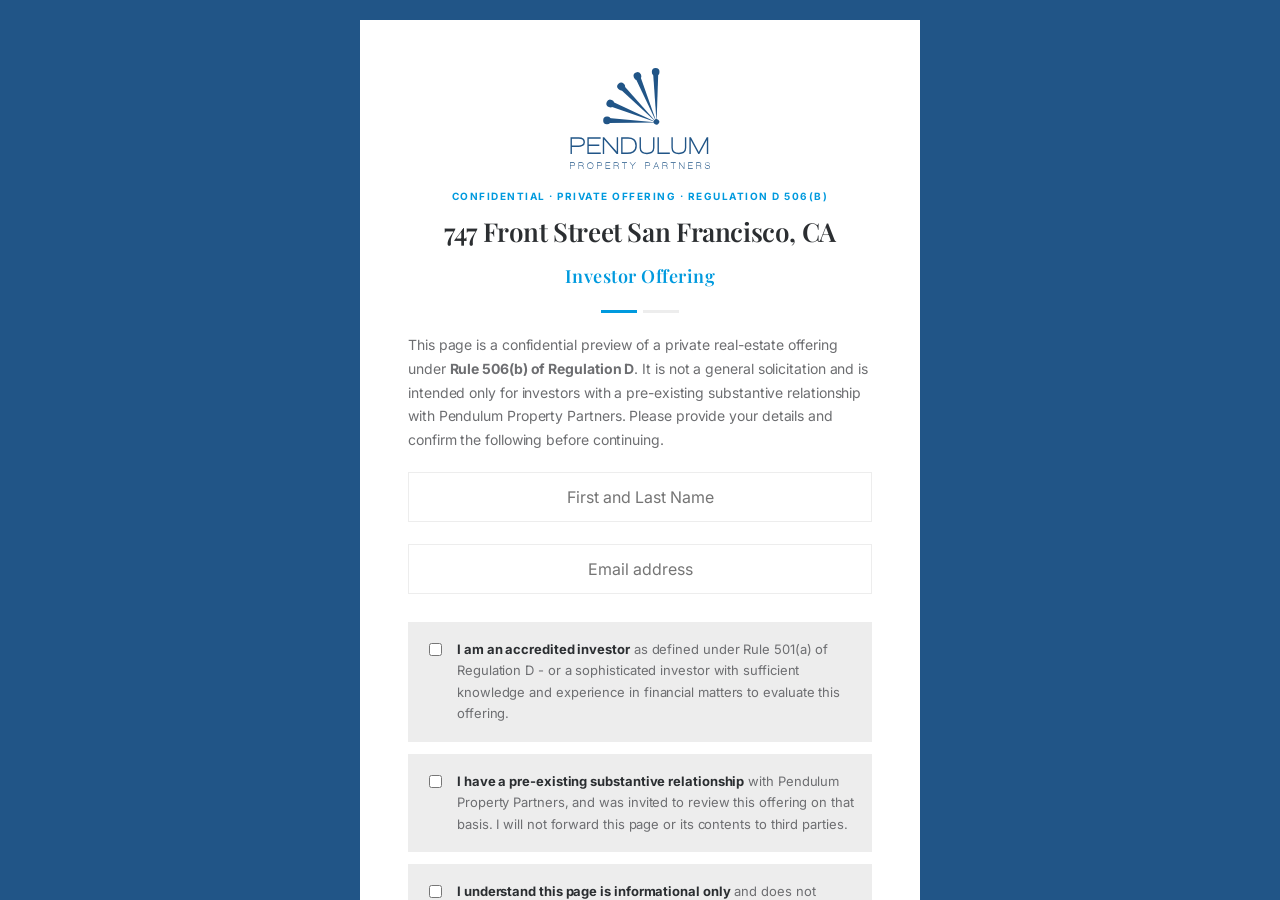
<file: index.html>
<!DOCTYPE html>
<html lang="en">
<head>
<meta charset="UTF-8">
<meta name="viewport" content="width=device-width, initial-scale=1">
<meta name="theme-color" content="#215587">

<title>747 Front St — Pendulum Property Partners</title>
<meta name="description" content="An off-market office acquisition in one of San Francisco's most constrained submarkets in a GP position alongside an institutional LP (Landrock Capital Partners). $46.95M / $575 PSF. Target 19.54% Co-GP levered IRR / 1.60x over a 36-month hold.">

<!-- Open Graph / Twitter (Theme C) -->
<meta property="og:title" content="747 Front St — Pendulum Property Partners">
<meta property="og:description" content="Off-market office acquisition in a GP position, in one of San Francisco's most constrained submarkets, alongside institutional LP Landrock Capital Partners.">
<meta property="og:type" content="website">
<meta property="og:image" content="assets/hero.jpg">
<meta name="twitter:card" content="summary_large_image">
<meta name="twitter:title" content="747 Front St — Pendulum">
<meta name="twitter:description" content="Off-market office in a GP position in one of SF's most constrained submarkets, alongside institutional LP Landrock Capital Partners.">
<meta name="twitter:image" content="assets/hero.jpg">

<link rel="icon" href="assets/favicon-512.png">
<link rel="preload" as="image" href="assets/hero.jpg">
<link href="https://fonts.googleapis.com/css2?family=Inter:wght@300;400;500;600;700;800&family=Playfair+Display:ital,wght@0,400;0,500;0,600;0,700;0,800;1,400;1,600&display=swap" rel="stylesheet">
<link rel="stylesheet" href="tokens.css">
<link rel="stylesheet" href="components.css">

<style>
  /* ============= PARAGRAPH WIDTH OVERRIDES =============
     The shared components.css caps .p-lead at 680px and .p-disclosure at
     880px. Per Cody's 2026-05-08 feedback, body paragraphs on this page
     should fill the .p-container width (1170px max, fluid below) and
     reflow as the viewport changes. We unset those caps here so every
     multi-line block of copy spans the page. */
  .p-lead,
  .p-disclosure { max-width: none !important; }

  /* Calculator results — 4 outputs (IRR, Multiple, Total Return, Profit).
     Default p-calc__results is 3 columns; override to 4 on desktop, 2 on
     tablet, 1 on mobile so all 4 cells stay readable. */
  .p-calc__results { grid-template-columns: repeat(4, 1fr); }
  @media (max-width: 1024px) { .p-calc__results { grid-template-columns: repeat(2, 1fr); } }
  @media (max-width: 600px)  { .p-calc__results { grid-template-columns: 1fr; } }

  /* ===== Header padding fix + logo size =====
     components.css declares `.p-header__inner { padding: var(--sp-5) 0; }`
     which overrides the .p-container horizontal padding (also applied to
     this same element) — leaving the logo flush against the container edge.
     Restore horizontal padding so the logo aligns with the body container.
     Also enlarge the logo (default 56px → 84px) per Cody. */
  .p-header__inner {
    padding-left:  var(--container-pad-x);
    padding-right: var(--container-pad-x);
  }
  .p-header__logo { height: 84px; }
  @media (max-width: 600px) { .p-header__logo { height: 60px; } }

  /* ===== Capital stack typography overrides =====
     Cody wants the tier amount ($X.XM) to read at the same size as the
     tier name (default 32px vs 22px). Bring them in line. */
  .p-capstack__tier-amt {
    font-size: 22px !important;
    font-weight: 700 !important;
    letter-spacing: 0 !important;
  }
  @media (max-width: 767px) {
    .p-capstack__tier-amt { font-size: 18px !important; }
  }

  /* ============= FONT OVERRIDE (institutional)
     This page targets accredited investors and uses a more formal type
     stack than the broader Pendulum brand kit (which is Avenir + Quicksand).
     Inter for body / UI / numerals; Playfair Display for editorial display
     headers. Variables below override the brand tokens.css values for this
     page only — sister deal pages can opt in by re-using this block. */
  :root {
    --font-brand:   'Inter', 'Helvetica Neue', Arial, sans-serif;
    --font-body:    'Inter', 'Helvetica Neue', Arial, sans-serif;
    --font-display: 'Playfair Display', 'Georgia', 'Times New Roman', serif;
    --font-eyebrow: 'Inter', 'Helvetica Neue', Arial, sans-serif;
  }
  body { font-family: var(--font-body); letter-spacing: -0.005em; }
  h1, h2, h3, h4, h5, .p-stroke--part, .pull-quote {
    font-family: var(--font-display);
    letter-spacing: -0.015em;
  }
  .p-eyebrow, .p-stat__label, .asset-stat__label, .tenant-row__type {
    font-family: var(--font-eyebrow);
    letter-spacing: 1.5px;
  }
  /* Stat numbers should be Inter (not display serif) so percentages read
     like fintech, not like a magazine. */
  .p-stat__num, .p-calc__result-num, .p-summary__val, .p-capstack__tier-amt,
  .asset-stat__val, .tenant-row__nra, .p-donut__center-num {
    font-family: var(--font-brand);
    font-feature-settings: 'tnum' 1, 'lnum' 1; /* tabular numerals */
  }

  /* Page-specific */
  .asset-stat { padding: var(--sp-4) 0; border-bottom: 1px solid var(--color-border); display: flex; justify-content: space-between; gap: var(--sp-4); }
  .asset-stat:last-child { border-bottom: 0; }
  .asset-stat__label { font-family: var(--font-eyebrow); font-size: 11px; font-weight: var(--fw-bold); letter-spacing: 1.5px; text-transform: uppercase; color: var(--p-gray); }
  .asset-stat__val { font-weight: var(--fw-bold); color: var(--color-text-strong); text-align: right; }

  .tenant-row { display: grid; grid-template-columns: 1fr auto auto; gap: var(--sp-4); align-items: baseline; padding: var(--sp-4) 0; border-bottom: 1px solid var(--color-border); }
  .tenant-row:last-child { border-bottom: 0; }
  .tenant-row__name { font-weight: var(--fw-bold); color: var(--color-text-strong); }
  .tenant-row__type { font-family: var(--font-eyebrow); font-size: 11px; letter-spacing: 1.5px; text-transform: uppercase; color: var(--p-gray); }
  .tenant-row__nra { font-family: var(--font-display); font-weight: var(--fw-bold); color: var(--p-navy); }

  .pull-quote {
    font-family: var(--font-display);
    font-size: 24px;
    font-style: italic;
    color: var(--color-text-strong);
    border-left: 3px solid var(--p-navy);
    padding-left: var(--sp-5);
    margin: var(--sp-6) 0;
    line-height: 1.5;
  }
  .pull-quote cite {
    display: block;
    font-family: var(--font-brand);
    font-size: 14px;
    font-style: normal;
    font-weight: var(--fw-bold);
    color: var(--p-navy);
    margin-top: var(--sp-3);
  }

  /* Hero parallax + Ken Burns */
  @media (prefers-reduced-motion: no-preference) {
    .p-hero__bg { animation: kenburns 20s ease-out infinite alternate; }
    @keyframes kenburns { 0% { transform: scale(1); } 100% { transform: scale(1.08); } }
  }
  /* ============= 506(b) PRIVATE-OFFERING GATE =============
     Two-step landing for a Reg D 506(b) offering:
       1) Acknowledge accredited-investor status + pre-existing relationship
       2) Enter access password
     Note: the password check is OBSCURITY, not security. The hash is in the
     client. This gate exists to (a) document acknowledgment of 506(b)
     eligibility prerequisites and (b) keep the page out of search-engine
     indexing and casual sharing. Substantive verification of accreditation
     and the pre-existing-relationship requirement is handled separately by
     the Pendulum deal team. */
  .p-gate {
    position: fixed; inset: 0;
    background: var(--p-navy);
    z-index: 9999;
    display: flex; align-items: center; justify-content: center;
    padding: var(--sp-5);
    overflow-y: auto;
  }
  .p-gate__panel {
    background: var(--p-white);
    width: 100%; max-width: 560px;
    padding: var(--sp-7);
    margin: auto;
  }
  @media (max-width: 600px) {
    .p-gate__panel { padding: var(--sp-6) var(--sp-5); }
  }
  .p-gate__logo { width: 140px; margin: 0 auto var(--sp-5); display: block; }
  .p-gate__eyebrow {
    display: block;
    font-family: var(--font-eyebrow);
    font-size: 10px; font-weight: 700;
    letter-spacing: 1.5px; text-transform: uppercase;
    color: var(--p-cyan);
    text-align: center;
    margin-bottom: var(--sp-3);
  }
  .p-gate__title {
    font-family: var(--font-display);
    font-size: 26px; font-weight: 600;
    color: var(--color-text-strong);
    margin: 0 0 var(--sp-4);
    text-align: center;
    line-height: 1.2;
  }
  .p-gate__sub {
    font-size: 14px; color: var(--color-text);
    margin: 0 0 var(--sp-5); line-height: 1.7;
  }
  .p-gate__step {
    display: none;
  }
  .p-gate__step.is-active { display: block; }
  .p-gate__progress {
    display: flex; gap: 6px; justify-content: center;
    margin-bottom: var(--sp-5);
  }
  .p-gate__progress span {
    width: 36px; height: 3px;
    background: var(--color-border);
    transition: background var(--dur-base) var(--ease);
  }
  .p-gate__progress span.is-done { background: var(--p-cyan); }
  .p-gate__check {
    display: flex; gap: 12px;
    padding: var(--sp-4);
    background: var(--p-mist);
    border: 1px solid var(--color-border);
    margin-bottom: var(--sp-3);
    cursor: pointer;
    align-items: flex-start;
    transition: border-color var(--dur-base) var(--ease);
  }
  .p-gate__check:hover { border-color: var(--p-navy); }
  .p-gate__check input { margin-top: 4px; flex: 0 0 auto; }
  .p-gate__check-text { font-size: 13px; color: var(--color-text); line-height: 1.65; }
  .p-gate__check-text strong { color: var(--color-text-strong); }
  .p-gate__input {
    width: 100%;
    padding: 14px 16px;
    font-family: var(--font-body);
    font-size: 16px;
    border: 1px solid var(--color-border);
    background: var(--p-white);
    outline: none;
    text-align: center;
    margin-bottom: var(--sp-3);
    transition: border-color var(--dur-base) var(--ease);
  }
  .p-gate__input:focus { border-color: var(--p-navy); }
  .p-gate__error { font-size: 12px; color: var(--p-accent-rust); margin-bottom: var(--sp-3); min-height: 18px; text-align: center; }
  .p-gate__btn-row { display: flex; gap: var(--sp-3); align-items: center; }
  .p-gate__btn-row button:disabled { opacity: 0.4; cursor: not-allowed; }
  .p-gate__legal {
    font-size: 11px; color: var(--p-gray); line-height: 1.6;
    margin-top: var(--sp-5);
    text-align: center;
  }
  body.is-gated > *:not(.p-gate) { display: none !important; }
</style>
</head>
<body class="is-gated">

<!-- ======= 506(b) PRIVATE-OFFERING GATE =======
     Step 1: Name + Email capture + accredited / relationship / informational acknowledgments
             → logs to "Access Requests" Google Sheet via Apps Script
             → emails the user a generated access code (first-initial + lastname + counter)
     Step 2: Access code entry → server-side verified against the same sheet
     The access endpoint URL is window.ACCESS_ENDPOINT (defined near the bottom of the page). -->
<div class="p-gate" id="gate">
  <div class="p-gate__panel">
    <img class="p-gate__logo" src="assets/logo-navy.svg" alt="Pendulum Property Partners">
    <span class="p-gate__eyebrow">Confidential · Private Offering · Regulation D 506(b)</span>
    <h2 class="p-gate__title" style="text-align:center;">747 Front Street San Francisco, CA</h2>
    <p class="p-gate__subline" style="text-align:center;font-family:var(--font-display);font-size:18px;font-weight:600;color:var(--p-cyan);margin:0 0 var(--sp-5);letter-spacing:0.5px;">Investor Offering</p>

    <!-- Progress indicator (2 steps) -->
    <div class="p-gate__progress">
      <span id="gate-prog-1" class="is-done"></span>
      <span id="gate-prog-2"></span>
    </div>

    <!-- ===== Step 1: Name + Email + Acknowledgments ===== -->
    <div class="p-gate__step is-active" data-step="1">
      <p class="p-gate__sub">
        This page is a confidential preview of a private real-estate offering under
        <strong>Rule 506(b) of Regulation D</strong>. It is not a general solicitation and is intended
        only for investors with a pre-existing substantive relationship with Pendulum Property
        Partners. Please provide your details and confirm the following before continuing.
      </p>

      <div style="display:flex;flex-direction:column;gap:10px;margin-bottom:var(--sp-4);">
        <input type="text" id="gate-name" class="p-gate__input" placeholder="First and Last Name" autocomplete="name" required>
        <input type="email" id="gate-email" class="p-gate__input" placeholder="Email address" autocomplete="email" required>
      </div>

      <label class="p-gate__check">
        <input type="checkbox" id="ack-1" required>
        <span class="p-gate__check-text">
          <strong>I am an accredited investor</strong> as defined under Rule 501(a) of Regulation D
          - or a sophisticated investor with sufficient knowledge and experience in financial
          matters to evaluate this offering.
        </span>
      </label>

      <label class="p-gate__check">
        <input type="checkbox" id="ack-2" required>
        <span class="p-gate__check-text">
          <strong>I have a pre-existing substantive relationship</strong> with Pendulum Property
          Partners, and was invited to review this offering on that basis. I will not forward this
          page or its contents to third parties.
        </span>
      </label>

      <label class="p-gate__check">
        <input type="checkbox" id="ack-3" required>
        <span class="p-gate__check-text">
          <strong>I understand this page is informational only</strong> and does not constitute an
          offer to sell securities. Any offering will be made solely through the Private Placement
          Memorandum and subscription documents.
        </span>
      </label>

      <div class="p-gate__error" id="gate-step1-error" aria-live="polite" style="margin-top:8px;"></div>

      <button type="button" id="gate-continue" class="p-btn p-btn--no-arrow" style="width:100%;margin-top:var(--sp-3);" disabled>
        Continue
      </button>
    </div>

    <!-- ===== Step 2: Access code entry ===== -->
    <div class="p-gate__step" data-step="2">
      <p class="p-gate__sub" style="text-align:center;">
        We've emailed your access code to <strong id="gate-email-echo">your email</strong>.<br>
        Enter it below to view the offering.
      </p>
      <form id="gate-form" autocomplete="off">
        <input type="text" class="p-gate__input" id="gate-input" placeholder="Access code" autocomplete="off" autocapitalize="off" spellcheck="false" required>
        <div class="p-gate__error" id="gate-error" aria-live="polite"></div>
        <div class="p-gate__btn-row">
          <button type="button" id="gate-back" class="p-btn p-btn--no-arrow" style="flex:0 0 auto;background:transparent;color:var(--p-navy);border:1px solid var(--color-border);">Back</button>
          <button type="submit" class="p-btn p-btn--no-arrow" style="flex:1;">Enter</button>
        </div>
      </form>
    </div>

    <p class="p-gate__legal">
      Need access? Contact <a href="mailto:dwagman@pendulumpp.com">dwagman@pendulumpp.com</a>.
      <br>This preview is not an offer to sell securities. See offering memorandum for full risk factors.
    </p>
  </div>
</div>

<script>
  // 506(b) gate flow:
  //   Step 1 — capture First+Last Name + Email + 3 acknowledgment checkboxes.
  //            On Continue, POST {action:'request_access', firstName, lastName, email}
  //            to the Apps Script (window.ACCESS_ENDPOINT). The script:
  //              (a) appends a row to the "Access Requests" sheet,
  //              (b) generates an access code (first initial + last name + counter),
  //              (c) emails the access code to the user, and emails Cody a copy.
  //            Client then advances to Step 2.
  //   Step 2 — user types the code from their email. We POST
  //            {action:'verify_password', password} back to the Apps Script,
  //            which checks the sheet. On match → unlock + cache in sessionStorage.
  (function () {
    const STORAGE_KEY  = 'pendulum_gate_unlocked_v3';
    const gate         = document.getElementById('gate');
    const form         = document.getElementById('gate-form');
    const passInput    = document.getElementById('gate-input');
    const errorEl      = document.getElementById('gate-error');
    const continueBtn  = document.getElementById('gate-continue');
    const backBtn      = document.getElementById('gate-back');
    const nameInput    = document.getElementById('gate-name');
    const emailInput   = document.getElementById('gate-email');
    const emailEcho    = document.getElementById('gate-email-echo');
    const step1Err     = document.getElementById('gate-step1-error');
    const acks         = [document.getElementById('ack-1'), document.getElementById('ack-2'), document.getElementById('ack-3')];
    const step1        = gate.querySelector('[data-step="1"]');
    const step2        = gate.querySelector('[data-step="2"]');
    const prog2        = document.getElementById('gate-prog-2');

    // Restore if previously unlocked in this browser session
    if (sessionStorage.getItem(STORAGE_KEY) === '1') {
      unlock();
      return;
    }

    function showStep(n) {
      step1.classList.toggle('is-active', n === 1);
      step2.classList.toggle('is-active', n === 2);
      prog2.classList.toggle('is-done', n === 2);
      if (n === 2) setTimeout(() => passInput.focus(), 80);
    }
    function unlock() {
      document.body.classList.remove('is-gated');
      gate.style.display = 'none';
      try { sessionStorage.setItem(STORAGE_KEY, '1'); } catch (e) {}
    }

    function isValidEmail(v) {
      return /^[^\s@]+@[^\s@]+\.[^\s@]+$/.test(v);
    }
    function isValidName(v) {
      // require at least two whitespace-separated tokens (first + last)
      return v.trim().split(/\s+/).length >= 2;
    }

    // Step 1 — enable Continue once name, email AND all 3 boxes are valid
    function refreshContinue() {
      const ok =
        isValidName(nameInput.value) &&
        isValidEmail(emailInput.value.trim()) &&
        acks.every(b => b && b.checked);
      continueBtn.disabled = !ok;
    }
    [nameInput, emailInput].forEach(el => el && el.addEventListener('input', refreshContinue));
    acks.forEach(b => b && b.addEventListener('change', refreshContinue));
    refreshContinue();

    continueBtn.addEventListener('click', async () => {
      const fullName = nameInput.value.trim().replace(/\s+/g, ' ');
      const parts    = fullName.split(' ');
      const firstName = parts[0];
      const lastName  = parts.slice(1).join(' ');
      const email     = emailInput.value.trim();

      if (!firstName || !lastName || !email || !acks.every(b => b.checked)) return;

      step1Err.textContent = '';
      const prevLabel = continueBtn.textContent;
      continueBtn.disabled = true;
      continueBtn.textContent = 'Sending access code…';

      const payload = {
        action:    'request_access',
        firstName: firstName,
        lastName:  lastName,
        email:     email,
        timestamp: new Date().toISOString(),
        source_url: window.location.href
      };

      const endpoint = window.ACCESS_ENDPOINT;
      if (!endpoint || endpoint.indexOf('REPLACE') === 0) {
        // Endpoint not yet configured — surface a friendly message
        console.warn('[gate] ACCESS_ENDPOINT not configured; payload:', payload);
        step1Err.textContent = 'Access endpoint not yet configured. Contact dwagman@pendulumpp.com.';
        continueBtn.textContent = prevLabel;
        refreshContinue();
        return;
      }

      try {
        const res = await fetch(endpoint, {
          method:  'POST',
          // text/plain dodges CORS preflight from a static page
          headers: { 'Content-Type': 'text/plain;charset=UTF-8' },
          body:    JSON.stringify(payload)
        });
        const json = await res.json().catch(() => ({}));
        if (json && json.ok) {
          emailEcho.textContent = email;
          continueBtn.textContent = prevLabel;
          showStep(2);
        } else {
          step1Err.textContent = (json && json.error) || 'Something went wrong. Please try again or contact Pendulum.';
          continueBtn.textContent = prevLabel;
          refreshContinue();
        }
      } catch (err) {
        console.error('[gate] request_access failed:', err);
        step1Err.textContent = 'Could not reach the access endpoint. Check your connection and try again.';
        continueBtn.textContent = prevLabel;
        refreshContinue();
      }
    });

    backBtn.addEventListener('click', () => showStep(1));

    form.addEventListener('submit', async (e) => {
      e.preventDefault();
      const guess = passInput.value.trim();
      if (!guess) return;

      errorEl.textContent = '';
      const submitBtn = form.querySelector('button[type="submit"]');
      const prevLabel = submitBtn.textContent;
      submitBtn.disabled = true;
      submitBtn.textContent = 'Checking…';

      const endpoint = window.ACCESS_ENDPOINT;
      if (!endpoint || endpoint.indexOf('REPLACE') === 0) {
        errorEl.textContent = 'Access endpoint not yet configured. Contact dwagman@pendulumpp.com.';
        submitBtn.disabled = false;
        submitBtn.textContent = prevLabel;
        return;
      }

      try {
        const res = await fetch(endpoint, {
          method:  'POST',
          headers: { 'Content-Type': 'text/plain;charset=UTF-8' },
          body:    JSON.stringify({ action: 'verify_password', password: guess })
        });
        const json = await res.json().catch(() => ({}));
        if (json && json.ok) {
          unlock();
        } else {
          errorEl.textContent = 'Incorrect code. Check your email or contact Pendulum.';
          passInput.value = '';
          passInput.focus();
        }
      } catch (err) {
        console.error('[gate] verify_password failed:', err);
        errorEl.textContent = 'Could not reach the access endpoint. Try again.';
      } finally {
        submitBtn.disabled = false;
        submitBtn.textContent = prevLabel;
      }
    });
  })();
</script>

<!-- Skip-to-content (a11y) -->
<a class="p-skip" href="#hero">Skip to content</a>

<!-- Scroll progress (Theme B) -->
<div class="p-progress" id="progress" aria-hidden="true"></div>

<!-- ======= HEADER (Theme B/D) ======= -->
<header class="p-header" id="site-header">
  <div class="p-container p-header__inner">
    <a href="https://pendulumpp.com" aria-label="Pendulum Property Partners">
      <img class="p-header__logo" src="assets/logo-white.svg" alt="Pendulum Property Partners">
    </a>
    <button class="p-header__menu-btn" aria-label="Menu" onclick="document.getElementById('site-nav').classList.toggle('is-open')"><span></span><span></span><span></span></button>
    <nav class="p-header__nav" id="site-nav">
      <a href="#thesis">Thesis</a>
      <a href="#asset">Asset</a>
      <a href="#market">Market</a>
      <a href="#returns">Returns</a>
      <a href="#timeline">Timeline</a>
      <a href="#sponsor">Sponsor</a>
      <!-- Subscribe CTAs (6 across the page) all trigger #subscribe modal.
           Form posts to a Google Apps Script web app that appends to a Google
           Sheet — endpoint configured in window.SUBSCRIBE_ENDPOINT below. -->
      <a href="#subscribe" data-action="subscribe" class="p-btn p-btn--onDark" style="padding:10px 20px;font-size:11px;letter-spacing:1.5px;">Subscribe</a>
    </nav>
  </div>
</header>

<!-- ======= HERO (Theme B) ======= -->
<section class="p-hero" id="hero">
  <div class="p-hero__bg" id="hero-bg" style="background-image:url('assets/hero.jpg');"></div>
  <div class="p-hero__overlay"></div>
  <div class="p-container">
    <div class="p-hero__content">
      <span class="p-eyebrow p-eyebrow--onDark" data-bind-html="hero.eyebrow">Investor Offering · San Francisco</span>
      <h1 id="hero-h1">747 <b style="font-weight:inherit;">Front Street</b></h1>
      <p class="p-lead" data-bind-html="hero.subhead">An off-market office acquisition in one of San Francisco's most constrained submarkets in a GP position alongside an institutional LP (Landrock Capital Partners).</p>
      <div style="display:flex;gap:var(--sp-4);margin-top:var(--sp-5);flex-wrap:wrap;">
        <a class="p-btn p-btn--onDark" href="#thesis">View the Thesis</a>
      </div>
    </div>
  </div>
</section>

<!-- ======= STATS (Theme B — animated counters with partial-stroke style) ======= -->
<section class="p-section--tight p-section--alt" style="padding-top:var(--sp-8);padding-bottom:var(--sp-7);">
  <div class="p-container">
    <p style="margin:0 0 var(--sp-4);text-align:center;font-family:var(--font-eyebrow);font-size:11px;font-weight:700;letter-spacing:1.5px;text-transform:uppercase;color:var(--p-gray);">Target Co-GP Co-Investment Returns</p>
    <div class="p-grid p-grid--4" data-reveal>
      <div class="p-stats">
        <div class="p-stat__num" data-counter="19.54" data-suffix="%" data-decimals="2">0%</div>
        <div class="p-stat__label">Target Levered Return<sup class="p-fnref">¹</sup></div>
      </div>
      <div class="p-stats">
        <div class="p-stat__num" data-counter="1.60" data-suffix="×" data-decimals="2">0×</div>
        <div class="p-stat__label">Target Multiple<sup class="p-fnref">¹</sup></div>
      </div>
      <div class="p-stats">
        <div class="p-stat__num" data-counter="36" data-suffix=" mo">0 mo</div>
        <div class="p-stat__label">Target Hold Period</div>
      </div>
      <div class="p-stats">
        <div class="p-stat__num" data-counter="575" data-prefix="$" data-suffix="/sf">$0/sf</div>
        <div class="p-stat__label">Acquisition Basis</div>
      </div>
    </div>
    <p data-reveal style="margin:var(--sp-5) 0 0;text-align:center;font-family:var(--font-display);font-size:20px;font-weight:700;color:var(--p-navy);">
      Anticipated Close - July 1
    </p>
    <p class="p-disclosure" style="margin-top:var(--sp-5);">
      <strong>¹ Target Returns</strong>
      Target levered return and target multiple are projections derived from Pendulum's Base Case underwriting.
      <strong style="display:inline;font-family:inherit;font-size:11px;letter-spacing:0;text-transform:none;color:var(--color-text-strong);">Targets are not guarantees.</strong>
      Actual returns will vary based on lease-up timing, capital-markets conditions, and other factors detailed in
      the offering memorandum. See full risk factors and forward-looking-statement disclaimers at the bottom of
      this page.
    </p>
  </div>
</section>

<!-- ======= THESIS ======= -->
<section class="p-section" id="thesis">
  <div class="p-container" style="position:relative;">
    <span class="p-eyebrow" data-reveal>The Thesis</span>
    <h3 data-reveal>Opportunity to buy one of the best office buildings in one of San Francisco's most desirable submarkets and capture early cycle recovery growth.</h3>

    <ul class="p-lead" style="line-height:1.7;margin-top:var(--sp-5);padding-left:22px;" data-reveal>
      <li style="margin-bottom:var(--sp-3);"><strong>Institutional-quality boutique asset at an early-cycle basis.</strong> Off-market, lender-driven
        transaction priced at ±50% of replacement cost and below recent stabilized trades in San Francisco's
        strongest, supply-constrained office submarket.</li>
      <li style="margin-bottom:var(--sp-3);"><strong>Strong downside protection.</strong> Durable in-place cash flow, diversified tenancy, and
        significant prior ownership CapEx &mdash; the building is fully improved with high-quality, reusable buildouts,
        limiting future capital requirements and basis creep.</li>
      <li><strong>Outsized recovery tailwinds.</strong> Positioned to benefit from Jackson Square's limited
        institutional supply, positive leasing fundamentals, and sustained tenant demand from AI, VC, legal, and
        financial-services users seeking differentiated creative office product.</li>
    </ul>

    <p class="p-lead" data-reveal style="margin-top:var(--sp-7);">
      Ares originated a $54.9M loan on the building in 2019 against a $70.5M purchase (all-in basis of $1,019 PSF).
      Pendulum is acquiring the asset directly from Ares for $46.95M following deed-in-lieu foreclosure &mdash;
      roughly 88¢ on the dollar of the original origination, and ±56% of the current owner's all-in basis. Prior
      ownership and tenants have invested significant capital into cosmetic and back-of-house improvements that new
      ownership does not have to spend.
    </p>
  </div>
</section>

<!-- ======= ASSET (Theme B — photo gallery) ======= -->
<section class="p-section p-section--alt" id="asset" style="position:relative;overflow:hidden;">
  <img class="p-watermark p-watermark--right" src="assets/mark-tones.svg" alt="">
  <div class="p-container" style="position:relative;">
    <span class="p-eyebrow" data-reveal>The Asset</span>
    <h3 data-reveal>747 Front Street, San Francisco</h3>

    <div class="p-grid p-grid--2" style="margin-top:var(--sp-6);align-items:start;" data-reveal>
      <div>
        <h5>Historic creative office in Jackson Square — 81,606 sf, fully renovated/modernized in 2014 and 2020.</h5>
        <div class="asset-stat"><span class="asset-stat__label">Building Area</span><span class="asset-stat__val">81,606 sf</span></div>
        <div class="asset-stat"><span class="asset-stat__label">Year Built / Renovated</span><span class="asset-stat__val">1909 / 2014 / 2020</span></div>
        <div class="asset-stat"><span class="asset-stat__label">In-Place Occupancy</span><span class="asset-stat__val">±73.7%</span></div>
        <div class="asset-stat"><span class="asset-stat__label">Stabilized Occupancy</span><span class="asset-stat__val">±90.6%</span></div>
        <div class="asset-stat"><span class="asset-stat__label">WALT</span><span class="asset-stat__val">±4.5 years</span></div>
        <div class="asset-stat"><span class="asset-stat__label">Submarket</span><span class="asset-stat__val">Jackson Square</span></div>
        <div style="margin-top:var(--sp-5);padding:var(--sp-4);background:var(--p-mist);border-left:3px solid var(--p-cyan);font-size:13px;line-height:1.6;color:var(--color-text-strong);">
          <strong style="display:block;font-family:var(--font-eyebrow);font-size:11px;letter-spacing:1.5px;text-transform:uppercase;color:var(--p-navy);margin-bottom:6px;">Re-introduction to the leasing market</strong>
          <ul style="margin:0;padding-left:18px;">
            <li>Building set to be re-introduced to the leasing market following a rightsized capital stack and reset basis &mdash; allowing the landlord to &ldquo;meet the market.&rdquo;</li>
            <li style="margin-top:6px;">The property has historically been 100% leased and now with the 3rd floor vacancy allows ownership to re-introduce it to the market</li>
          </ul>
        </div>
      </div>
      <div>
        <h5 style="margin-top:0;">Tenant base</h5>
        <p style="font-size:13px;color:var(--p-gray);margin-bottom:var(--sp-5);">
          Diversified across e-commerce, law, venture capital, and fitness, with substantial in-place tenant
          investment from prior ownership.
        </p>

        <!-- Tenant donut chart — segments calculated from updated NRA splits.
             Circumference at r=80 is 502.65. -->
        <div class="p-donut" id="tenant-donut">
          <svg class="p-donut__chart" width="200" height="200" viewBox="0 0 200 200" aria-label="Tenant breakdown">
            <g transform="translate(100,100) rotate(-90)">
              <!-- Background ring (light) -->
              <circle cx="0" cy="0" r="80" fill="none" stroke="#EDEDED" stroke-width="30"/>
              <!-- BraunHagey & Borden 29% — 145.77 of 502.65 -->
              <circle class="p-donut__segment" cx="0" cy="0" r="80" fill="none"
                stroke="#1a4373" stroke-width="30"
                stroke-dasharray="145.77 502.65" stroke-dashoffset="0"/>
              <!-- Minted 25% — 125.66 -->
              <circle class="p-donut__segment" cx="0" cy="0" r="80" fill="none"
                stroke="#215587" stroke-width="30"
                stroke-dasharray="125.66 502.65" stroke-dashoffset="-145.77"/>
              <!-- 3rd Floor re-tenanting 25% — 125.66 -->
              <circle class="p-donut__segment" cx="0" cy="0" r="80" fill="none"
                stroke="#7ba3c8" stroke-width="30"
                stroke-dasharray="125.66 502.65" stroke-dashoffset="-271.43"/>
              <!-- IVP 12% — 60.32 -->
              <circle class="p-donut__segment" cx="0" cy="0" r="80" fill="none"
                stroke="#3d7aaf" stroke-width="30"
                stroke-dasharray="60.32 502.65" stroke-dashoffset="-397.09"/>
              <!-- Empower Gym 9% — 45.24 -->
              <circle class="p-donut__segment" cx="0" cy="0" r="80" fill="none"
                stroke="#009ade" stroke-width="30"
                stroke-dasharray="45.24 502.65" stroke-dashoffset="-457.41"/>
            </g>
            <!-- Center text -->
            <text class="p-donut__center-num" x="100" y="98" text-anchor="middle">81,606</text>
            <text class="p-donut__center-label" x="100" y="118" text-anchor="middle">Sq Ft Total</text>
          </svg>

          <div class="p-donut__legend">
            <div class="p-donut__legend-item">
              <span class="p-donut__legend-swatch" style="background:#1a4373;"></span>
              <span><span class="p-donut__legend-name">BraunHagey &amp; Borden &mdash; 4th Floor &amp; Roof</span><br><small style="color:var(--p-gray);font-size:12px;">Law · $300+ PSF total build out · leave mark to market to next buyer</small></span>
              <span class="p-donut__legend-pct">±29%</span>
            </div>
            <div class="p-donut__legend-item">
              <span class="p-donut__legend-swatch" style="background:#215587;"></span>
              <span><span class="p-donut__legend-name">Minted &mdash; 2nd Floor</span><br><small style="color:var(--p-gray);font-size:12px;">E-Commerce · in building since 2014 · long term renewal / blend &amp; extend</small></span>
              <span class="p-donut__legend-pct">±25%</span>
            </div>
            <div class="p-donut__legend-item">
              <span class="p-donut__legend-swatch" style="background:#7ba3c8;"></span>
              <span><span class="p-donut__legend-name">3rd Floor (Vacant) — Re-Tenanting</span><br><small style="color:var(--p-gray);font-size:12px;">Substantial residual value from existing improvements · ±$85 PSF turnkey build-out budgeted</small></span>
              <span class="p-donut__legend-pct">±25%</span>
            </div>
            <div class="p-donut__legend-item">
              <span class="p-donut__legend-swatch" style="background:#3d7aaf;"></span>
              <span><span class="p-donut__legend-name">IVP &mdash; 1st Floor</span><br><small style="color:var(--p-gray);font-size:12px;">Venture Capital · in building since 2020 · $300+ PSF total build out · likely renewal prior to sale</small></span>
              <span class="p-donut__legend-pct">±12%</span>
            </div>
            <div class="p-donut__legend-item">
              <span class="p-donut__legend-swatch" style="background:#009ade;"></span>
              <span><span class="p-donut__legend-name">Empower &mdash; 1st Floor</span><br><small style="color:var(--p-gray);font-size:12px;">Fitness · in building since 2012 · sticky tenant</small></span>
              <span class="p-donut__legend-pct">±9%</span>
            </div>
          </div>
        </div>
      </div>
    </div>

    <!-- ======= TOUR PHOTO GALLERY =======
         Featured photos (building + aerial) up top. The full 61-photo
         site-visit grid is collapsed behind a button (per Cody's feedback —
         keep the front page clean). Click "View site visit photos" to expand
         the thumbnail grid; click any thumbnail to open the lightbox carousel
         (see #tour-lightbox below the section). -->
    <div data-reveal style="margin-top:var(--sp-7);">
      <div class="p-grid p-grid--2" style="margin-bottom:var(--sp-6);">
        <div class="p-gallery__item" style="background-image:url('assets/gallery-building.jpg');height:340px;cursor:zoom-in;" onclick="openLightbox(this)">
          <span class="p-gallery__caption">747 <b>Front St</b></span>
        </div>
        <div class="p-gallery__item" style="background-image:url('assets/jackson-square-aerial.jpg');background-size:cover;background-position:center;height:340px;cursor:zoom-in;" onclick="openLightbox(this)">
          <span class="p-gallery__caption">Jackson <b>Square</b></span>
        </div>
      </div>

      <!-- Collapsed-by-default site-visit gallery. The toggle button is the
           visible affordance; the grid below it is hidden until expanded. -->
      <div class="p-tour-collapse" id="tour-collapse">
        <button type="button" class="p-tour-toggle" id="tour-toggle" aria-expanded="false" aria-controls="tour-grid-wrap">
          <span class="p-tour-toggle__icon" aria-hidden="true">&#9654;</span>
          <span class="p-tour-toggle__label">View site visit photos</span>
          <span class="p-tour-toggle__meta">21 photos · May 5, 2026</span>
        </button>
        <div class="p-tour-grid-wrap" id="tour-grid-wrap" hidden>
          <div id="tour-grid" style="display:grid;grid-template-columns:repeat(auto-fill,minmax(140px,1fr));gap:8px;">
            <!-- Populated by JS at the end of the page from TOUR_PHOTOS array -->
          </div>
        </div>
      </div>
    </div>
  </div>
</section>

<!-- ======= TOUR LIGHTBOX (interactive carousel) =======
     Hidden until a thumbnail is clicked. Arrow keys / on-screen arrows /
     swipe (basic) / Escape close. -->
<div class="p-tour-lightbox" id="tour-lightbox" role="dialog" aria-modal="true" aria-label="Site tour photos" hidden>
  <button class="p-tour-lightbox__close" id="tour-lb-close" aria-label="Close (Esc)">&times;</button>
  <button class="p-tour-lightbox__nav p-tour-lightbox__nav--prev" id="tour-lb-prev" aria-label="Previous photo">&#8249;</button>
  <button class="p-tour-lightbox__nav p-tour-lightbox__nav--next" id="tour-lb-next" aria-label="Next photo">&#8250;</button>
  <div class="p-tour-lightbox__stage">
    <img id="tour-lb-img" alt="" decoding="async">
  </div>
  <div class="p-tour-lightbox__counter">
    <span id="tour-lb-counter">1 / 61</span>
  </div>
</div>
<style>
  /* ===== Tour lightbox ===== */
  .p-tour-lightbox {
    position: fixed; inset: 0;
    background: rgba(8, 12, 20, 0.96);
    z-index: 10000;
    display: flex; align-items: center; justify-content: center;
    padding: 32px 64px;
    opacity: 0;
    transition: opacity 220ms ease;
  }
  .p-tour-lightbox[hidden] { display: none; }
  .p-tour-lightbox.is-open { opacity: 1; }
  .p-tour-lightbox__stage {
    width: 100%; height: 100%;
    display: flex; align-items: center; justify-content: center;
  }
  .p-tour-lightbox__stage img {
    max-width: 100%; max-height: 100%;
    object-fit: contain;
    box-shadow: 0 20px 60px rgba(0,0,0,0.6);
    user-select: none; -webkit-user-drag: none;
  }
  .p-tour-lightbox__close,
  .p-tour-lightbox__nav {
    position: absolute;
    background: rgba(255,255,255,0.08);
    color: #fff;
    border: 1px solid rgba(255,255,255,0.18);
    cursor: pointer;
    transition: background 160ms ease, transform 160ms ease;
    font-family: var(--font-brand);
  }
  .p-tour-lightbox__close:hover,
  .p-tour-lightbox__nav:hover { background: rgba(255,255,255,0.18); }
  .p-tour-lightbox__close {
    top: 20px; right: 24px;
    width: 44px; height: 44px;
    font-size: 28px; line-height: 1;
    border-radius: 50%;
  }
  .p-tour-lightbox__nav {
    top: 50%; transform: translateY(-50%);
    width: 56px; height: 56px;
    font-size: 32px; line-height: 1;
    border-radius: 50%;
  }
  .p-tour-lightbox__nav--prev { left: 24px; }
  .p-tour-lightbox__nav--next { right: 24px; }
  .p-tour-lightbox__nav:hover { transform: translateY(-50%) scale(1.06); }
  .p-tour-lightbox__counter {
    position: absolute;
    bottom: 20px; left: 50%;
    transform: translateX(-50%);
    font-family: var(--font-eyebrow);
    font-size: 12px; font-weight: 700;
    letter-spacing: 1.5px; text-transform: uppercase;
    color: rgba(255,255,255,0.85);
    background: rgba(0,0,0,0.4);
    padding: 8px 16px;
    border-radius: 999px;
  }
  @media (max-width: 700px) {
    .p-tour-lightbox { padding: 16px; }
    .p-tour-lightbox__close { top: 12px; right: 12px; width: 38px; height: 38px; font-size: 22px; }
    .p-tour-lightbox__nav { width: 44px; height: 44px; font-size: 26px; }
    .p-tour-lightbox__nav--prev { left: 8px; }
    .p-tour-lightbox__nav--next { right: 8px; }
  }

  /* ===== Tour gallery toggle (collapsed by default) ===== */
  .p-tour-toggle {
    width: 100%;
    display: flex; align-items: center; gap: var(--sp-4);
    padding: var(--sp-4) var(--sp-5);
    background: var(--p-white);
    border: 1px solid var(--color-border);
    border-left: 3px solid var(--p-cyan);
    cursor: pointer;
    text-align: left;
    transition: background 160ms ease, border-color 160ms ease;
    font-family: var(--font-body);
  }
  .p-tour-toggle:hover { background: var(--p-mist); }
  .p-tour-toggle:focus-visible { outline: 2px solid var(--p-cyan); outline-offset: 2px; }
  .p-tour-toggle__icon {
    color: var(--p-navy);
    font-size: 12px;
    transition: transform 240ms ease;
    flex: 0 0 auto;
  }
  .p-tour-toggle[aria-expanded="true"] .p-tour-toggle__icon { transform: rotate(90deg); }
  .p-tour-toggle__label {
    flex: 1 1 auto;
    font-family: var(--font-display);
    font-size: 18px; font-weight: 600;
    color: var(--color-text-strong);
  }
  .p-tour-toggle__meta {
    flex: 0 0 auto;
    font-family: var(--font-eyebrow);
    font-size: 11px; font-weight: 700;
    letter-spacing: 1.5px; text-transform: uppercase;
    color: var(--p-gray);
  }
  @media (max-width: 600px) {
    .p-tour-toggle__meta { display: none; }
  }
  .p-tour-grid-wrap {
    margin-top: var(--sp-4);
    overflow: hidden;
    transition: max-height 320ms ease;
  }
  .p-tour-grid-wrap[hidden] { display: none; }

  /* ===== Tour thumb grid ===== */
  #tour-grid .tour-thumb {
    aspect-ratio: 1 / 1;
    background-size: cover;
    background-position: center;
    cursor: zoom-in;
    border: 1px solid rgba(0,0,0,0.06);
    transition: transform 200ms ease, box-shadow 200ms ease, opacity 200ms ease;
    opacity: 0.92;
  }
  #tour-grid .tour-thumb:hover {
    transform: scale(1.04);
    opacity: 1;
    box-shadow: 0 6px 18px rgba(33,85,135,0.25);
    z-index: 2;
    position: relative;
  }
</style>

<!-- ======= LOCATION & SUBMARKET ======= -->
<section class="p-section" id="location">
  <div class="p-container">
    <span class="p-eyebrow" data-reveal>The Location</span>
    <h3 data-reveal>Two blocks from the Embarcadero, in the heart of Jackson Square.</h3>

    <div data-reveal>
      <p>
        Jackson Square continues to outperform the broader San Francisco office market as the city enters the early
        innings of recovery, supported by a sharp acceleration in leasing activity and tenant demand. Citywide new
        leasing volume in 2025 exceeded pre-pandemic 2019 levels, while Q1 2026 leasing activity reached its highest
        quarterly total since 2018 — signaling meaningful momentum returning to the market, particularly within
        Class A product and the CBD.
      </p>
      <ul style="line-height:1.8;color:var(--p-gray);margin-top:calc(-1 * var(--sp-3));margin-bottom:var(--sp-4);">
        <li>Per Cushman &amp; Wakefield, the San Francisco overall vacancy rate has declined by 110 basis points in Q1 2026 to 31.6%. It has fallen in five of the last six quarters and is at its lowest figure since the 29.6% in Q3 2023
          <ul style="line-height:1.8;margin-top:6px;">
            <li>Jackson Square has significantly outperformed the San Francisco market sitting at 18.6% vacancy as of Q1 2026</li>
          </ul>
        </li>
        <li>Direct Vacancy in Tier 1 Assets — 9.4% (50% of which is contributed to One Market Plaza)</li>
        <li>Direct Vacancy in Tier 2 Assets — 21.6% (drops with leasing at 300 Howard / 425 Market St)</li>
      </ul>
      <p>
        Tenant demand has rebounded materially across both large and midsize users, with active requirements
        increasing from 6.4MM SF to 8.1MM SF year-over-year and now approaching prior-cycle peaks. Demand within
        the 15K–25K SF segment increased meaningfully year-over-year, with active tenant requirements rising from
        approximately 795K SF to 1.19MM SF, representing ±50% growth. Demand continues to be led by technology,
        financial services, legal, and professional services firms that increasingly favor creative, amenitized
        office product in walkable submarkets like Jackson Square.
      </p>
      <ul style="line-height:1.8;color:var(--p-gray);margin-top:calc(-1 * var(--sp-3));margin-bottom:var(--sp-4);">
        <li>San Francisco witnessed 4.3% QoQ rent growth across SF CBD office, even more pronounced in right-sized capital stack properties</li>
        <li>Within Jackson Square comp set, same-building rent growth has witnessed over 8% annually over the last two years</li>
      </ul>
      <p>
        Unlike the broader high-rise CBD, Jackson Square offers a differentiated historic and low-rise office
        environment characterized by superior light, air, walkability, and human-scale streetscapes. The
        neighborhood combines best-in-market restaurants, coffee, retail, executive housing proximity, and
        regional transit connectivity with effectively no future competitive supply due to historic and zoning
        constraints — creating one of the most supply-constrained and highest-quality office ecosystems in
        San Francisco.
      </p>
    </div>

    <!-- Amenity map: Google Maps embed centered on 747 Front St.
         Replaces the prior Leaflet map + transit pin call-outs per feedback. -->
    <div data-reveal style="margin-top:var(--sp-7);position:relative;border:1px solid var(--color-border);background:var(--p-mist);">
      <iframe
        title="747 Front Street, San Francisco — neighborhood amenities"
        src="https://www.google.com/maps?q=747+Front+St,+San+Francisco,+CA&z=16&output=embed"
        loading="lazy"
        referrerpolicy="no-referrer-when-downgrade"
        style="width:100%;height:480px;border:0;display:block;"></iframe>
    </div>
    <p style="font-size:11px;color:var(--p-gray);margin-top:var(--sp-3);">Map &copy; Google. For the full amenity overlay, see the offering memorandum.</p>
  </div>
</section>

<!-- ======= MARKET INSIGHT (NEW) =======
     Lease and sale comps supporting the underwriting basis. Two stacked
     tables; tabular numerals via the font override block above. -->
<section class="p-section p-section--alt" id="market" style="position:relative;overflow:hidden;">
  <img class="p-watermark p-watermark--right" src="assets/mark-tones.svg" alt="">
  <div class="p-container" style="position:relative;">
    <span class="p-eyebrow" data-reveal>Market Insight</span>
    <h3 data-reveal>What Jackson Square is leasing and trading at today.</h3>
    <p class="p-lead" data-reveal>
      Recent comparable transactions support both the in-place rent roll and the path to stabilized basis.
      A selection of 2025–2026 lease and sale comps in the immediate Jackson Square / Embarcadero submarket
      is shown below.
    </p>

    <!-- Lease comps -->
    <div data-reveal style="margin-top:var(--sp-6);">
      <h5 style="margin-bottom:var(--sp-4);">Lease Comps</h5>
      <div style="overflow-x:auto;">
        <table style="width:100%;border-collapse:collapse;font-size:13px;background:var(--p-white);border:1px solid var(--color-border);">
          <thead>
            <tr style="background:var(--p-mist);">
              <th style="text-align:left;padding:var(--sp-3) var(--sp-4);font-family:var(--font-eyebrow);font-size:11px;font-weight:700;letter-spacing:1.5px;text-transform:uppercase;color:var(--p-navy);border-bottom:2px solid var(--p-navy);">Building</th>
              <th style="text-align:left;padding:var(--sp-3) var(--sp-4);font-family:var(--font-eyebrow);font-size:11px;font-weight:700;letter-spacing:1.5px;text-transform:uppercase;color:var(--p-navy);border-bottom:2px solid var(--p-navy);">Type</th>
              <th style="text-align:right;padding:var(--sp-3) var(--sp-4);font-family:var(--font-eyebrow);font-size:11px;font-weight:700;letter-spacing:1.5px;text-transform:uppercase;color:var(--p-navy);border-bottom:2px solid var(--p-navy);">Size</th>
              <th style="text-align:left;padding:var(--sp-3) var(--sp-4);font-family:var(--font-eyebrow);font-size:11px;font-weight:700;letter-spacing:1.5px;text-transform:uppercase;color:var(--p-navy);border-bottom:2px solid var(--p-navy);">Start Date</th>
              <th style="text-align:right;padding:var(--sp-3) var(--sp-4);font-family:var(--font-eyebrow);font-size:11px;font-weight:700;letter-spacing:1.5px;text-transform:uppercase;color:var(--p-navy);border-bottom:2px solid var(--p-navy);">Term</th>
              <th style="text-align:right;padding:var(--sp-3) var(--sp-4);font-family:var(--font-eyebrow);font-size:11px;font-weight:700;letter-spacing:1.5px;text-transform:uppercase;color:var(--p-navy);border-bottom:2px solid var(--p-navy);">Rent (FSG)</th>
              <th style="text-align:right;padding:var(--sp-3) var(--sp-4);font-family:var(--font-eyebrow);font-size:11px;font-weight:700;letter-spacing:1.5px;text-transform:uppercase;color:var(--p-navy);border-bottom:2px solid var(--p-navy);">Free Rent</th>
              <th style="text-align:right;padding:var(--sp-3) var(--sp-4);font-family:var(--font-eyebrow);font-size:11px;font-weight:700;letter-spacing:1.5px;text-transform:uppercase;color:var(--p-navy);border-bottom:2px solid var(--p-navy);">TI</th>
            </tr>
          </thead>
          <tbody>
            <tr>
              <td style="padding:var(--sp-3) var(--sp-4);border-bottom:1px solid var(--color-border);"><strong>One Beach Street</strong></td>
              <td style="padding:var(--sp-3) var(--sp-4);border-bottom:1px solid var(--color-border);color:var(--p-gray);">New Lease</td>
              <td style="padding:var(--sp-3) var(--sp-4);border-bottom:1px solid var(--color-border);text-align:right;">12k SF</td>
              <td style="padding:var(--sp-3) var(--sp-4);border-bottom:1px solid var(--color-border);">Jun-2026</td>
              <td style="padding:var(--sp-3) var(--sp-4);border-bottom:1px solid var(--color-border);text-align:right;">39 mo.</td>
              <td style="padding:var(--sp-3) var(--sp-4);border-bottom:1px solid var(--color-border);text-align:right;font-weight:700;color:var(--p-navy);">$95</td>
              <td style="padding:var(--sp-3) var(--sp-4);border-bottom:1px solid var(--color-border);text-align:right;color:var(--p-gray);">3 mo.</td>
              <td style="padding:var(--sp-3) var(--sp-4);border-bottom:1px solid var(--color-border);text-align:right;color:var(--p-gray);">~$30 ($10/yr)</td>
            </tr>
            <tr>
              <td style="padding:var(--sp-3) var(--sp-4);border-bottom:1px solid var(--color-border);"><strong>1160 Battery St</strong> <small style="color:var(--p-gray);">(Levi's Plaza)</small></td>
              <td style="padding:var(--sp-3) var(--sp-4);border-bottom:1px solid var(--color-border);color:var(--p-gray);">New Lease</td>
              <td style="padding:var(--sp-3) var(--sp-4);border-bottom:1px solid var(--color-border);text-align:right;">21k SF</td>
              <td style="padding:var(--sp-3) var(--sp-4);border-bottom:1px solid var(--color-border);">Feb-2026</td>
              <td style="padding:var(--sp-3) var(--sp-4);border-bottom:1px solid var(--color-border);text-align:right;">64 mo.</td>
              <td style="padding:var(--sp-3) var(--sp-4);border-bottom:1px solid var(--color-border);text-align:right;font-weight:700;color:var(--p-navy);">$96</td>
              <td style="padding:var(--sp-3) var(--sp-4);border-bottom:1px solid var(--color-border);text-align:right;color:var(--p-gray);">4 mo.</td>
              <td style="padding:var(--sp-3) var(--sp-4);border-bottom:1px solid var(--color-border);text-align:right;color:var(--p-gray);">$20</td>
            </tr>
            <tr>
              <td style="padding:var(--sp-3) var(--sp-4);border-bottom:1px solid var(--color-border);"><strong>394 Pacific</strong></td>
              <td style="padding:var(--sp-3) var(--sp-4);border-bottom:1px solid var(--color-border);color:var(--p-gray);">Sublease</td>
              <td style="padding:var(--sp-3) var(--sp-4);border-bottom:1px solid var(--color-border);text-align:right;">8.9k SF</td>
              <td style="padding:var(--sp-3) var(--sp-4);border-bottom:1px solid var(--color-border);">Mar-2026</td>
              <td style="padding:var(--sp-3) var(--sp-4);border-bottom:1px solid var(--color-border);text-align:right;">24 mo.</td>
              <td style="padding:var(--sp-3) var(--sp-4);border-bottom:1px solid var(--color-border);text-align:right;font-weight:700;color:var(--p-navy);">$84</td>
              <td style="padding:var(--sp-3) var(--sp-4);border-bottom:1px solid var(--color-border);text-align:right;color:var(--p-gray);">—</td>
              <td style="padding:var(--sp-3) var(--sp-4);border-bottom:1px solid var(--color-border);text-align:right;color:var(--p-gray);">—</td>
            </tr>
            <tr>
              <td style="padding:var(--sp-3) var(--sp-4);border-bottom:1px solid var(--color-border);"><strong>500–560 Davis Street</strong> <small style="color:var(--p-gray);">(NorthPark)</small></td>
              <td style="padding:var(--sp-3) var(--sp-4);border-bottom:1px solid var(--color-border);color:var(--p-gray);">New Lease</td>
              <td style="padding:var(--sp-3) var(--sp-4);border-bottom:1px solid var(--color-border);text-align:right;">7k SF</td>
              <td style="padding:var(--sp-3) var(--sp-4);border-bottom:1px solid var(--color-border);">Nov-2025</td>
              <td style="padding:var(--sp-3) var(--sp-4);border-bottom:1px solid var(--color-border);text-align:right;">65 mo.</td>
              <td style="padding:var(--sp-3) var(--sp-4);border-bottom:1px solid var(--color-border);text-align:right;font-weight:700;color:var(--p-navy);">$94</td>
              <td style="padding:var(--sp-3) var(--sp-4);border-bottom:1px solid var(--color-border);text-align:right;color:var(--p-gray);">5 mo.</td>
              <td style="padding:var(--sp-3) var(--sp-4);border-bottom:1px solid var(--color-border);text-align:right;color:var(--p-gray);">$105</td>
            </tr>
            <!-- 747 Front St underwriting row — bolded throughout as subject deal -->
            <tr style="background:var(--p-mist);outline:2px solid var(--p-navy);outline-offset:-2px;font-weight:700;color:var(--color-text-strong);">
              <td style="padding:var(--sp-3) var(--sp-4);"><strong>747 Front Street &mdash; UW</strong></td>
              <td style="padding:var(--sp-3) var(--sp-4);color:var(--p-navy);">New / Renewal</td>
              <td style="padding:var(--sp-3) var(--sp-4);text-align:right;">&mdash;</td>
              <td style="padding:var(--sp-3) var(--sp-4);">&mdash;</td>
              <td style="padding:var(--sp-3) var(--sp-4);text-align:right;">91 mo.</td>
              <td style="padding:var(--sp-3) var(--sp-4);text-align:right;color:var(--p-navy);">$94</td>
              <td style="padding:var(--sp-3) var(--sp-4);text-align:right;">7 mo.</td>
              <td style="padding:var(--sp-3) var(--sp-4);text-align:right;">$140 (new) / $30 (renew)</td>
            </tr>
          </tbody>
        </table>
      </div>
      <p style="margin-top:var(--sp-3);font-size:11px;color:var(--p-gray);font-style:italic;">
        More lease comps available upon request.
      </p>
      <p style="margin-top:var(--sp-5);margin-bottom:0;padding:var(--sp-4) var(--sp-5);background:var(--p-mist);border-left:3px solid var(--p-navy);text-align:center;font-family:var(--font-display);font-size:18px;font-weight:600;font-style:italic;color:var(--p-navy);line-height:1.5;">
        Business plan targets market rents similar to comps, albeit in a superior building and with higher tenant concessions.
      </p>
    </div>

    <!-- Sale comps -->
    <div data-reveal style="margin-top:var(--sp-7);">
      <h5 style="margin-bottom:var(--sp-4);">Sale Comps</h5>
      <div style="overflow-x:auto;">
        <table style="width:100%;border-collapse:collapse;font-size:13px;background:var(--p-white);border:1px solid var(--color-border);">
          <thead>
            <tr style="background:var(--p-mist);">
              <th style="text-align:left;padding:var(--sp-3) var(--sp-4);font-family:var(--font-eyebrow);font-size:11px;font-weight:700;letter-spacing:1.5px;text-transform:uppercase;color:var(--p-navy);border-bottom:2px solid var(--p-navy);">Building</th>
              <th style="text-align:left;padding:var(--sp-3) var(--sp-4);font-family:var(--font-eyebrow);font-size:11px;font-weight:700;letter-spacing:1.5px;text-transform:uppercase;color:var(--p-navy);border-bottom:2px solid var(--p-navy);">Date</th>
              <th style="text-align:right;padding:var(--sp-3) var(--sp-4);font-family:var(--font-eyebrow);font-size:11px;font-weight:700;letter-spacing:1.5px;text-transform:uppercase;color:var(--p-navy);border-bottom:2px solid var(--p-navy);">Price</th>
              <th style="text-align:right;padding:var(--sp-3) var(--sp-4);font-family:var(--font-eyebrow);font-size:11px;font-weight:700;letter-spacing:1.5px;text-transform:uppercase;color:var(--p-navy);border-bottom:2px solid var(--p-navy);">$/SF</th>
              <th style="text-align:right;padding:var(--sp-3) var(--sp-4);font-family:var(--font-eyebrow);font-size:11px;font-weight:700;letter-spacing:1.5px;text-transform:uppercase;color:var(--p-navy);border-bottom:2px solid var(--p-navy);">Stabilized $/SF</th>
              <th style="text-align:right;padding:var(--sp-3) var(--sp-4);font-family:var(--font-eyebrow);font-size:11px;font-weight:700;letter-spacing:1.5px;text-transform:uppercase;color:var(--p-navy);border-bottom:2px solid var(--p-navy);">Leased</th>
              <th style="text-align:left;padding:var(--sp-3) var(--sp-4);font-family:var(--font-eyebrow);font-size:11px;font-weight:700;letter-spacing:1.5px;text-transform:uppercase;color:var(--p-navy);border-bottom:2px solid var(--p-navy);">Buyer</th>
            </tr>
          </thead>
          <tbody>
            <tr>
              <td style="padding:var(--sp-3) var(--sp-4);border-bottom:1px solid var(--color-border);"><strong>394 Pacific</strong></td>
              <td style="padding:var(--sp-3) var(--sp-4);border-bottom:1px solid var(--color-border);">May-2026</td>
              <td style="padding:var(--sp-3) var(--sp-4);border-bottom:1px solid var(--color-border);text-align:right;">$33.0M</td>
              <td style="padding:var(--sp-3) var(--sp-4);border-bottom:1px solid var(--color-border);text-align:right;">$620</td>
              <td style="padding:var(--sp-3) var(--sp-4);border-bottom:1px solid var(--color-border);text-align:right;font-weight:700;color:var(--p-navy);">~$770</td>
              <td style="padding:var(--sp-3) var(--sp-4);border-bottom:1px solid var(--color-border);text-align:right;">100%</td>
              <td style="padding:var(--sp-3) var(--sp-4);border-bottom:1px solid var(--color-border);color:var(--p-gray);">Zurich Investments</td>
            </tr>
            <tr>
              <td style="padding:var(--sp-3) var(--sp-4);border-bottom:1px solid var(--color-border);"><strong>600 Battery</strong></td>
              <td style="padding:var(--sp-3) var(--sp-4);border-bottom:1px solid var(--color-border);">Aug-2026</td>
              <td style="padding:var(--sp-3) var(--sp-4);border-bottom:1px solid var(--color-border);text-align:right;">$70.0M</td>
              <td style="padding:var(--sp-3) var(--sp-4);border-bottom:1px solid var(--color-border);text-align:right;">$562</td>
              <td style="padding:var(--sp-3) var(--sp-4);border-bottom:1px solid var(--color-border);text-align:right;font-weight:700;color:var(--p-navy);">~$712</td>
              <td style="padding:var(--sp-3) var(--sp-4);border-bottom:1px solid var(--color-border);text-align:right;">100%</td>
              <td style="padding:var(--sp-3) var(--sp-4);border-bottom:1px solid var(--color-border);color:var(--p-gray);">Madison Capital / Fortress</td>
            </tr>
            <tr>
              <td style="padding:var(--sp-3) var(--sp-4);border-bottom:1px solid var(--color-border);"><strong>500 Washington</strong></td>
              <td style="padding:var(--sp-3) var(--sp-4);border-bottom:1px solid var(--color-border);">Dec-2024</td>
              <td style="padding:var(--sp-3) var(--sp-4);border-bottom:1px solid var(--color-border);text-align:right;">$32.7M</td>
              <td style="padding:var(--sp-3) var(--sp-4);border-bottom:1px solid var(--color-border);text-align:right;">$297</td>
              <td style="padding:var(--sp-3) var(--sp-4);border-bottom:1px solid var(--color-border);text-align:right;font-weight:700;color:var(--p-navy);">~$847</td>
              <td style="padding:var(--sp-3) var(--sp-4);border-bottom:1px solid var(--color-border);text-align:right;">±39%</td>
              <td style="padding:var(--sp-3) var(--sp-4);border-bottom:1px solid var(--color-border);color:var(--p-gray);">Brick &amp; Timber / Barings <small>(heavy renovation, de-tenanting)</small></td>
            </tr>
            <!-- 747 Front Street subject-deal row — bolded throughout -->
            <tr style="background:var(--p-mist);outline:2px solid var(--p-navy);outline-offset:-2px;font-weight:700;color:var(--color-text-strong);">
              <td style="padding:var(--sp-3) var(--sp-4);"><strong>747 Front Street</strong></td>
              <td style="padding:var(--sp-3) var(--sp-4);">Exact date TBD</td>
              <td style="padding:var(--sp-3) var(--sp-4);text-align:right;">$46.9M</td>
              <td style="padding:var(--sp-3) var(--sp-4);text-align:right;">$575</td>
              <td style="padding:var(--sp-3) var(--sp-4);text-align:right;color:var(--p-navy);">$677</td>
              <td style="padding:var(--sp-3) var(--sp-4);text-align:right;">74%</td>
              <td style="padding:var(--sp-3) var(--sp-4);color:var(--p-navy);">Pendulum / Landrock</td>
            </tr>
          </tbody>
        </table>
      </div>
      <p style="margin-top:var(--sp-3);font-size:11px;color:var(--p-gray);font-style:italic;">
        More sale comps available upon request. Comps shown are approximate and based on broker market intelligence.
      </p>
    </div>
  </div>
</section>

<!-- ======= RETURNS CALCULATOR (scenario-based) ======= -->
<section class="p-section" id="returns">
  <div class="p-container">
    <span class="p-eyebrow" data-reveal>Run the Numbers</span>
    <h3 data-reveal>What does this look like with your check size?</h3>
    <p class="p-lead" data-reveal>
      Underwriting Co-GP investment to a <strong>19.54% levered IRR</strong> and <strong>1.60× equity
      multiple</strong> in the base case. Enter your check size below to see the illustrative profit.
    </p>

    <!-- Financing outperformance callout -->
    <div data-reveal style="margin:var(--sp-5) 0 0;padding:var(--sp-5);background:var(--p-mist);border-left:3px solid var(--p-cyan);">
      <strong style="display:block;font-family:var(--font-eyebrow);font-size:11px;letter-spacing:1.5px;text-transform:uppercase;color:var(--p-navy);margin-bottom:8px;">Financing outperformance</strong>
      <p style="margin:0;font-size:14px;line-height:1.7;color:var(--color-text-strong);">
        Accretive seller financing relative to market: <strong>±69% LTC</strong>, <strong>SOFR + 175</strong>
        (first 18 months), <strong>SOFR + 225</strong> (following 6 months), and <strong>SOFR + 500</strong>
        (3rd year). Likely market financing would have been 60% LTC at SOFR + 400s — coupled with cumbersome
        sweeps, DSCR, and DY tests that create misalignment with the business plan.
      </p>
    </div>
    <p data-reveal style="margin:8px 0 var(--sp-6);font-size:11px;color:var(--p-gray);font-style:italic;">
      Subject to change based on final debt terms with Ares.
    </p>

    <!-- Investment-only illustration: enter check size, see profit at base case. -->
    <div class="p-calc" data-reveal>
      <div class="p-calc__input-wrap">
        <span style="font-family:var(--font-eyebrow);font-size:11px;font-weight:700;letter-spacing:1.5px;text-transform:uppercase;color:var(--p-gray);">Your investment</span>
        <div class="p-calc__input-row">
          <span class="p-calc__currency">$</span>
          <input class="p-calc__input" type="text" inputmode="numeric" id="calc-input" value="250,000" aria-label="Your investment amount">
        </div>
        <span style="font-size:12px;color:var(--p-gray);">Min $50,000 · Max in this Co-GP round $2,200,000</span>
      </div>

      <!-- 4 outputs: static IRR + Multiple, dynamic Total Return of Capital +
           Profit (both recalculate live as the investment changes). -->
      <div class="p-calc__results" style="margin-top:var(--sp-5);">
        <div>
          <div class="p-calc__result-num" id="calc-irr">19.54%</div>
          <div class="p-calc__result-label">Target Levered IRR<sup class="p-fnref">²</sup></div>
        </div>
        <div>
          <div class="p-calc__result-num" id="calc-multiple">1.60×</div>
          <div class="p-calc__result-label">Target Equity Multiple<sup class="p-fnref">²</sup></div>
        </div>
        <div>
          <div class="p-calc__result-num" id="calc-total-return" style="color:var(--p-navy);">$400,000</div>
          <div class="p-calc__result-label">Total Return of Capital<sup class="p-fnref">²</sup></div>
        </div>
        <div>
          <div class="p-calc__result-num" id="calc-profit" style="color:var(--p-cyan);">$150,000</div>
          <div class="p-calc__result-label">Illustrative Profit<sup class="p-fnref">²</sup></div>
        </div>
      </div>
      <p style="margin-top:var(--sp-5);text-align:center;font-family:var(--font-display);font-size:18px;font-weight:600;color:var(--p-navy);">
        Anticipated Close - July 1
      </p>
      <p style="margin-top:var(--sp-4);font-size:11px;color:var(--p-gray);line-height:1.6;">
        <strong style="color:var(--color-text-strong);">² Illustrative Only.</strong> Target levered return and
        target multiple are projections derived from Pendulum's Base Case underwriting. Targets are not guarantees.
        Actual returns will vary based on lease-up timing, capital-markets conditions, and other factors detailed
        in the offering memorandum. See full risk factors and forward-looking-statement disclaimers at the bottom
        of this page.
      </p>
    </div>

    <!-- GP Structure callout — moved here from the Timeline section per
         Cody's request so the offering economics sit alongside the calculator. -->
    <div data-reveal style="margin-top:var(--sp-6);padding:var(--sp-5);background:var(--p-navy);color:var(--p-white);">
      <strong style="display:block;font-family:var(--font-eyebrow);font-size:11px;letter-spacing:1.5px;text-transform:uppercase;color:var(--p-cyan);margin-bottom:8px;">GP Structure</strong>
      <p style="margin:0;font-size:14px;line-height:1.7;">
        9.00% preferred return to Co-GP investors and 70/30 split thereafter. No fees to GP investors.
      </p>
    </div>
  </div>
</section>

<!-- ======= CAPITAL STACK + TIMELINE (Theme A) ======= -->
<section class="p-section p-section--alt" id="capital-stack" style="position:relative;overflow:hidden;">
  <img class="p-watermark p-watermark--left" src="assets/mark-tones.svg" alt="">
  <div class="p-container" style="position:relative;">
    <span class="p-eyebrow" data-reveal>Timeline</span>
    <h3 data-reveal>How the deal is funded and what happens when.</h3>

    <!-- Capital stack + Sources & Uses — based on the 2026-05-08
         conflicted-copy layout, with two follow-up tweaks per Cody:
         (1) "Total Project Cost" → "Total Uses"; (2) % of cost annotations
         removed from cap stack tiers (each tier now shows just name + amount).
         Rolled-up TI/LC/CapEx line on the S&U side; Target Stabilized Basis
         row beneath. -->
    <div class="p-grid p-grid--2" style="margin-top:var(--sp-6);align-items:start;gap:var(--sp-7);" data-reveal>
      <div>
        <h5>Capital Stack</h5>
        <div class="p-capstack" style="margin-top:var(--sp-4);">
          <div class="p-capstack__tier p-capstack__tier--equity" style="flex-grow:22;">
            <div><div class="p-capstack__tier-name">Initial GP Equity (Co-GP)</div></div>
            <div><div class="p-capstack__tier-amt">$2.2M</div></div>
          </div>
          <div class="p-capstack__tier p-capstack__tier--equity" style="flex-grow:129;background:linear-gradient(135deg,#3d7aaf 0%,#1a4373 100%);">
            <div><div class="p-capstack__tier-name">Initial LP Equity</div></div>
            <div><div class="p-capstack__tier-amt">$12.9M</div></div>
          </div>
          <div class="p-capstack__tier p-capstack__tier--senior" style="flex-grow:333;">
            <div>
              <div class="p-capstack__tier-name">Senior Debt (Ares Seller Financing)</div>
              <div style="font-style:italic;font-size:12px;color:rgba(255,255,255,0.85);margin-top:2px;">No future funding · subject to change based on final debt terms with Ares</div>
            </div>
            <div><div class="p-capstack__tier-amt">$33.3M</div></div>
          </div>
        </div>
        <p style="font-size:12px;color:var(--p-gray);margin-top:var(--sp-3);">Initial close-cost basis ±$48.5M. Remaining ±$6.8M in TI/LC, CapEx, and reserves funded over the hold to a targeted stabilized basis of $55.3M ($677 PSF).</p>
      </div>

      <div>
        <h5>Sources &amp; Uses</h5>
        <div class="asset-stat"><span class="asset-stat__label">Acquisition Price</span><span class="asset-stat__val">$46,950,000</span></div>
        <div class="asset-stat"><span class="asset-stat__label">Per Square Foot</span><span class="asset-stat__val">$575 / sf</span></div>
        <div class="asset-stat"><span class="asset-stat__label">Financing / Closing Costs</span><span class="asset-stat__val">±$1.5M</span></div>
        <div class="asset-stat"><span class="asset-stat__label">Remaining TI, LC, CapEx &amp; Reserves</span><span class="asset-stat__val">±$6.8M</span></div>
        <div class="asset-stat" style="border-top:2px solid var(--p-navy);padding-top:var(--sp-4);"><span class="asset-stat__label">Total Uses</span><span class="asset-stat__val" style="color:var(--p-navy);">±$55.3M</span></div>
      </div>
    </div>

    <!-- Target stabilized basis — full-width row beneath both columns -->
    <div data-reveal style="margin-top:var(--sp-6);padding:var(--sp-6);background:var(--p-navy);color:var(--p-white);">
      <div style="display:flex;justify-content:space-between;align-items:center;flex-wrap:wrap;gap:var(--sp-4);">
        <span style="font-family:var(--font-display);font-size:22px;font-weight:700;line-height:1.2;color:var(--p-cyan);">Target Stabilized Basis</span>
        <span style="font-family:var(--font-brand);font-size:28px;font-weight:700;font-feature-settings:'tnum' 1,'lnum' 1;">$55.3M <span style="font-weight:400;opacity:0.85;">($677 / sf)</span></span>
      </div>
      <div style="margin-top:12px;font-size:16px;font-weight:700;color:var(--p-white);font-style:italic;">
        ±66% discount to previous ownership basis of $1,019 PSF
      </div>
    </div>

    <h5 style="margin-top:var(--sp-8);" data-reveal>36-month execution timeline</h5>
    <p style="font-size:13px;color:var(--p-gray);margin-top:-4px;" data-reveal>Click any milestone to see the detail.</p>
    <div class="p-timeline" id="timeline" data-reveal>
      <div class="p-timeline__track"></div>
      <div class="p-timeline__progress" id="timeline-progress" style="width:8%;"></div>
      <div class="p-timeline__milestones">
        <button class="p-timeline__step p-timeline__step--done p-timeline__step--current p-timeline__step--active" data-step="0">
          <div class="p-timeline__dot"></div>
          <div class="p-timeline__date">Q2 2026</div>
          <div class="p-timeline__label">Close acquisition</div>
        </button>
        <button class="p-timeline__step" data-step="1">
          <div class="p-timeline__dot"></div>
          <div class="p-timeline__date">Q3 2026</div>
          <div class="p-timeline__label">3rd floor build-out</div>
        </button>
        <button class="p-timeline__step" data-step="2">
          <div class="p-timeline__dot"></div>
          <div class="p-timeline__date">Q1 2027</div>
          <div class="p-timeline__label">3rd floor lease-up</div>
        </button>
        <button class="p-timeline__step" data-step="3">
          <div class="p-timeline__dot"></div>
          <div class="p-timeline__date">2027–2028</div>
          <div class="p-timeline__label">Tenant strategy execution</div>
        </button>
        <button class="p-timeline__step" data-step="4">
          <div class="p-timeline__dot"></div>
          <div class="p-timeline__date">Q2 2029</div>
          <div class="p-timeline__label">Disposition / refi</div>
        </button>
      </div>

      <!-- Expandable detail panel — populated by JS based on which step is active -->
      <div class="p-timeline__details is-active" id="timeline-details">
        <div class="p-timeline__details-header">
          <span class="p-timeline__details-date" id="td-date">Q2 2026</span>
          <h5 class="p-timeline__details-title" id="td-title">Close acquisition</h5>
        </div>
        <div class="p-timeline__details-body" id="td-body">
          <p>Pendulum closes on the off-market acquisition at $46.95M ($575/sf). Senior debt (Ares seller financing at ±69% LTC) funds concurrently. Title transfers and Pendulum takes control of day-to-day operations and management alongside Landrock.</p>
          <ul>
            <li>Wire Co-GP equity contributions to escrow</li>
            <li>LP equity (Landrock) funded concurrently</li>
            <li>Seller-financing structured note executed with Ares</li>
            <li>Reserves funded for working capital and TI/LC</li>
          </ul>
        </div>
      </div>
    </div>

    <!-- Tenant-Specific Strategies sub-section -->
    <div data-reveal style="margin-top:var(--sp-8);">
      <h5>Tenant-specific strategies</h5>
      <p class="p-lead" style="font-size:18px;line-height:1.6;color:var(--p-navy);margin-bottom:var(--sp-5);font-weight:500;">
        Proactive tenant management discussions layered into the 36-month hold to maximize residual value at exit.
      </p>
      <div style="display:grid;grid-template-columns:repeat(auto-fit,minmax(260px,1fr));gap:var(--sp-4);">
        <div style="padding:var(--sp-5);background:var(--p-white);border:1px solid var(--color-border);border-top:3px solid #1a4373;">
          <strong style="display:block;font-family:var(--font-display);font-size:16px;color:var(--p-navy);margin-bottom:6px;">Minted (±25%)</strong>
          <p style="margin:0;font-size:13px;line-height:1.7;color:var(--p-gray);">
            Currently downsizing into 2nd floor with significant tenant investment. Upon close: offer more
            term and additional TI (with ability to convert to free rent), discuss market today vs. where it
            will be at their expiration.
          </p>
        </div>
        <div style="padding:var(--sp-5);background:var(--p-white);border:1px solid var(--color-border);border-top:3px solid #215587;">
          <strong style="display:block;font-family:var(--font-display);font-size:16px;color:var(--p-navy);margin-bottom:6px;">3rd Floor Vacancy (±25%)</strong>
          <p style="margin:0;font-size:13px;line-height:1.7;color:var(--p-gray);">
            Leasing velocity will be driven by turnkey spec suite buildout (±$85 PSF), marketing events, and
            ability to &ldquo;meet the market&rdquo; on concessions with new ownership basis.
          </p>
        </div>
        <div style="padding:var(--sp-5);background:var(--p-white);border:1px solid var(--color-border);border-top:3px solid #3d7aaf;">
          <strong style="display:block;font-family:var(--font-display);font-size:16px;color:var(--p-navy);margin-bottom:6px;">IVP (±12%)</strong>
          <p style="margin:0;font-size:13px;line-height:1.7;color:var(--p-gray);">
            Not a business-plan requirement, but given above-market rent today aim for an extension of term
            prior to exit to lock in long-term cash flow for the next buyer.
          </p>
        </div>
        <div style="padding:var(--sp-5);background:var(--p-white);border:1px solid var(--color-border);border-top:3px solid #009ade;">
          <strong style="display:block;font-family:var(--font-display);font-size:16px;color:var(--p-navy);margin-bottom:6px;">Empower Gym (±9%)</strong>
          <p style="margin:0;font-size:13px;line-height:1.7;color:var(--p-gray);">
            Convert to low-rent lease — helps the next buyer's underwriting at partnership exit while
            preserving a sticky amenity tenant in place since 2012.
          </p>
        </div>
      </div>
    </div>

  </div>
</section>

<!-- ======= SPONSOR ======= -->
<section class="p-section" id="sponsor">
  <div class="p-container">
    <span class="p-eyebrow" data-reveal>The Sponsor</span>
    <h3 data-reveal>Pendulum Property Partners</h3>
    <p data-reveal>
      Pendulum has owned, operated, developed, and managed over 7 million square feet of office, retail, and
      industrial product across San Francisco, Los Angeles, San Diego, Orange County, and other US metro markets.
      The firm focuses on opportunistic and core-plus assets where its in-house team can create value through
      repositioning, renovation, and disciplined asset management.
    </p>

    <div class="p-grid p-grid--3" style="margin-top:var(--sp-6);" data-reveal>
      <div>
        <div class="p-stat__num" style="font-size:40px;">~7M SF</div>
        <div class="p-stat__label">Managed Since 2016</div>
      </div>
      <div>
        <div class="p-stat__num" style="font-size:40px;">10</div>
        <div class="p-stat__label">Active Properties</div>
      </div>
      <div>
        <div class="p-stat__num" style="font-size:40px;">3</div>
        <div class="p-stat__label">Past Properties</div>
      </div>
    </div>

    <div style="margin-top:var(--sp-6);" data-reveal>
      <p style="font-size:14px;"><a href="https://pendulumpp.com/properties" style="color:var(--p-navy);font-weight:bold;">View Pendulum's full portfolio →</a></p>
    </div>
  </div>
</section>

<!-- ======= OWNERSHIP / RECENT CASE STUDY (moved above Deal Team) ======= -->
<section class="p-section p-section--alt" id="partnership" style="position:relative;overflow:hidden;">
  <img class="p-watermark p-watermark--right" src="assets/mark-tones.svg" alt="">
  <div class="p-container" style="position:relative;">
    <span class="p-eyebrow" data-reveal>Ownership / Recent Case Study</span>
    <h3 data-reveal>A pre-existing partnership with an institutional LP.</h3>
    <p class="p-lead" data-reveal>
      Pendulum is acquiring 747 Front St in a joint venture with <strong>Landrock</strong>, an institutional LP
      with whom Pendulum has a pre-existing partnership on <strong>505 N Brand</strong> in Los Angeles. This
      existing partnership provides a strong framework for reporting, asset management, and day-to-day operations
      that will result in outperformance at 747 Front.
    </p>

    <!-- 505 N Brand reference card — photo + value-add bullets inline.
         Per Cody's revisions: no link out to a separate case-study page;
         all the case-study content lives here on the main page. -->
    <div class="p-grid p-grid--2" style="margin-top:var(--sp-7);align-items:start;gap:var(--sp-7);" data-reveal>
      <div>
        <h5 style="margin-top:0;">Existing Partnership Case Study</h5>
        <p style="font-size:13px;color:var(--p-gray);margin-bottom:var(--sp-4);">
          505 N Brand · Glendale, CA &mdash; Pendulum &times; Landrock joint venture, acquired February 2025.
        </p>
        <ul style="line-height:1.8;color:var(--p-gray);padding-left:18px;margin:0;">
          <li><strong>30k+ square feet</strong> of new leasing completed within the first four months of ownership</li>
          <li style="margin-top:6px;"><strong>65k+ square feet</strong> of renewals and new deals under negotiation</li>
          <li style="margin-top:6px;"><strong>6k square feet</strong> added through BOMA 2024 re-measurement</li>
          <li style="margin-top:6px;"><strong>Amenity upgrades:</strong> (1) Golf simulator renovation completed; (2) restaurant operator agreement executed / restaurant construction completion estimated for Q3 2026</li>
          <li style="margin-top:6px;">Additional information of Landrock Capital Partners can be found here - <a href="https://www.landrock.com/" target="_blank" rel="noopener" style="color:var(--p-navy);font-weight:600;">www.landrock.com</a></li>
        </ul>
      </div>
      <div>
        <img src="assets/portfolio/505-n-brand.jpg"
             alt="505 N Brand — 15-story Class A office tower in Glendale, CA"
             style="width:100%;height:auto;display:block;border:1px solid var(--color-border);">
      </div>
    </div>
  </div>
</section>

<!-- ======= DEAL TEAM (extracted from Sponsor, now its own section) ======= -->
<section class="p-section" id="deal-team">
  <div class="p-container">
    <span class="p-eyebrow" data-reveal>Deal Team</span>
    <h3 data-reveal>Direct points of contact at Pendulum</h3>

    <!-- Primary contact for Q&A — Dan Wagman -->
    <div data-reveal style="margin-top:var(--sp-6);padding:var(--sp-5);background:var(--p-mist);border-left:3px solid var(--p-navy);">
      <span style="display:block;font-family:var(--font-eyebrow);font-size:11px;font-weight:700;letter-spacing:1.5px;text-transform:uppercase;color:var(--p-navy);margin-bottom:8px;">Primary point of contact for Q&amp;A</span>
      <p style="margin:0;">
        <strong style="font-size:18px;">Dan Wagman</strong> · Partner <br>
        <a href="mailto:dwagman@pendulumpp.com">dwagman@pendulumpp.com</a> · 310.490.2523
      </p>
    </div>

    <div data-reveal style="margin-top:var(--sp-5);display:grid;grid-template-columns:repeat(auto-fit,minmax(260px,1fr));gap:var(--sp-4) var(--sp-6);">
      <p style="margin:0;">
        <strong>Kevin Hayes</strong> · CEO <br>
        <a href="mailto:khayes@pendulumpp.com">khayes@pendulumpp.com</a> · 949.939.2839
      </p>
      <p style="margin:0;">
        <strong>Brian Walker</strong> · President <br>
        <a href="mailto:bwalker@pendulumpp.com">bwalker@pendulumpp.com</a> · 646.258.9614
      </p>
      <p style="margin:0;">
        <strong>Brady Thomson</strong> · Senior Vice President <br>
        <a href="mailto:bthomson@pendulumpp.com">bthomson@pendulumpp.com</a> · 626.372.5555
      </p>
      <p style="margin:0;">
        <strong>Xander Echt</strong> · Senior Associate <br>
        <a href="mailto:xecht@pendulumpp.com">xecht@pendulumpp.com</a> · 224.343.0353
      </p>
    </div>
  </div>
</section>

<!-- ======= FAQ ======= -->
<section class="p-section p-section--alt" id="faq">
  <div class="p-container">
    <span class="p-eyebrow" data-reveal>Frequently Asked</span>
    <h3 data-reveal>Common questions</h3>

    <div class="p-faq" style="margin-top:var(--sp-6);" data-reveal>
      <div class="p-faq__item">
        <button class="p-faq__q" aria-expanded="false" onclick="this.parentElement.classList.toggle('is-open'); this.setAttribute('aria-expanded', this.parentElement.classList.contains('is-open'))">
          What's the minimum investment? <span class="p-faq__icon"></span>
        </button>
        <div class="p-faq__a"><div class="p-faq__a-inner">$50,000 minimum for this round.</div></div>
      </div>
      <div class="p-faq__item">
        <button class="p-faq__q" aria-expanded="false" onclick="this.parentElement.classList.toggle('is-open'); this.setAttribute('aria-expanded', this.parentElement.classList.contains('is-open'))">
          What are the biggest risks? <span class="p-faq__icon"></span>
        </button>
        <div class="p-faq__a"><div class="p-faq__a-inner">
          <ol style="padding-left:18px;margin:0;line-height:1.7;">
            <li><strong>Market</strong> &mdash; <em>Mitigants:</em> Jackson Square diversified tenant base, outperformance vs. remainder of city, sticky tenancy.</li>
            <li style="margin-top:6px;"><strong>3rd Floor Lease-Up</strong> &mdash; <em>Mitigants:</em> lack of move-in-ready availability in submarket, market comps at inferior assets.</li>
            <li style="margin-top:6px;"><strong>Exit</strong> &mdash; <em>Mitigants:</em> size of investment allows for wide buyer pool, exit basis below prior sale and below replacement cost, ability to refinance and hold due to rent roll and rollover profile.</li>
          </ol>
          <p style="margin-top:12px;margin-bottom:0;"><strong>Downside scenario still results in strong risk-adjusted returns.</strong></p>
        </div></div>
      </div>
      <div class="p-faq__item">
        <button class="p-faq__q" aria-expanded="false" onclick="this.parentElement.classList.toggle('is-open'); this.setAttribute('aria-expanded', this.parentElement.classList.contains('is-open'))">
          When are distributions made? <span class="p-faq__icon"></span>
        </button>
        <div class="p-faq__a"><div class="p-faq__a-inner">Quarterly distributions of available cash flow during the hold, plus a capital-event distribution at refinance or sale. Specific waterfall terms are detailed in the Subscription Agreement.</div></div>
      </div>
    </div>
  </div>
</section>

<!-- ======= CTA BAND ======= -->
<section class="p-cta-band" id="contact">
  <span class="p-eyebrow p-eyebrow--accent">Next Step</span>
  <h2>Ready to take a closer look?</h2>
  <p style="margin:0 auto var(--sp-5);color:rgba(255,255,255,0.85);">
    Subscribe to the offering - or reach out to Dan Wagman directly via email.
  </p>
  <div style="display:flex;gap:var(--sp-4);justify-content:center;flex-wrap:wrap;">
    <a class="p-btn" href="#subscribe" data-action="subscribe" style="background:var(--p-cyan);border-color:var(--p-cyan);">Subscribe to the Offering</a>
    <a class="p-btn p-btn--onDark" href="mailto:dwagman@pendulumpp.com" style="opacity:0.9;">Email Dan Wagman</a>
  </div>
</section>

<!-- ======= IMPORTANT DISCLOSURES (referenced by ¹/² footnotes throughout) ======= -->
<section class="p-section p-section--alt" id="disclosures" style="padding-top:var(--sp-7);padding-bottom:var(--sp-7);">
  <div class="p-container">
    <span class="p-eyebrow">Important Disclosures</span>
    <h5 style="margin-top:var(--sp-3);">Read before evaluating this offering.</h5>

    <div class="p-disclosure">
      <strong>No Offer of Securities</strong>
      This page is for informational purposes only and does not constitute an offer to sell or a solicitation of an
      offer to buy any security. Any such offering will be made only by means of a private placement memorandum
      ("PPM") and related subscription documents that will be furnished to qualified investors upon request.
      Statements contained herein are qualified in their entirety by reference to the PPM. In the event of any
      inconsistency between this page and the PPM, the PPM controls.
    </div>

    <div class="p-disclosure">
      <strong>Forward-Looking Statements</strong>
      This page contains forward-looking statements, including but not limited to projections of target returns,
      target multiples, hold period, exit value, cash flow, occupancy, mark-to-market rents, and capital-stack
      assumptions. These statements are based on Pendulum's current Base Case underwriting assumptions (subject to
      change). Forward-looking statements are inherently uncertain and involve risks. Actual
      results may differ materially from those projected due to a wide range of factors, including but not limited to
      capital-markets conditions, interest-rate movements, leasing-market dynamics, tenant performance, construction
      costs, regulatory changes, and other factors detailed in the PPM. <strong style="font-family:inherit;font-size:inherit;letter-spacing:0;text-transform:none;color:var(--color-text-strong);display:inline;">No
      forward-looking statement should be read as a guarantee of any future result.</strong>
    </div>

    <div class="p-disclosure">
      <strong>Target Returns Are Not Guarantees</strong>
      All references to "target," "projected," "underwritten," "illustrative," or similar terms — including the
      19.54% Co-GP target levered return and 1.60× target multiple — are estimates only. They are not commitments,
      guarantees, or representations of expected returns. Past performance of Pendulum or its affiliates is not
      indicative of future results. Real estate investments involve substantial risk, including the potential loss
      of principal.
    </div>

    <div class="p-disclosure">
      <strong>Accredited Investors Only</strong>
      This offering is limited to accredited investors as defined under Rule 501(a) of Regulation D promulgated
      under the Securities Act of 1933. Accreditation will be verified as part of the subscription process.
      Non-accredited investors are not eligible to participate.
    </div>

    <div class="p-disclosure">
      <strong>No Tax, Legal, or Investment Advice</strong>
      Pendulum is not your tax, legal, or investment advisor. Prospective investors should consult their own
      advisors before making any decision regarding this offering.
    </div>

    <div class="p-disclosure">
      <strong>Confidentiality</strong>
      The information contained on this page is confidential and intended only for the recipient. Reproduction,
      forwarding, or distribution to any unauthorized person is prohibited.
    </div>
  </div>
</section>

<!-- ======= FOOTER ======= -->
<footer class="p-footer">
  <div class="p-container p-footer__inner">
    <div style="display:flex;align-items:center;gap:var(--sp-4);">
      <img src="assets/logo-white.svg" alt="Pendulum Property Partners" style="height:56px;">
    </div>
    <nav style="display:flex;gap:var(--sp-5);">
      <a href="https://pendulumpp.com/about-us">About</a>
      <a href="https://pendulumpp.com/properties">Properties</a>
      <a href="#disclosures">Disclosures</a>
      <a href="mailto:khayes@pendulumpp.com">Contact</a>
    </nav>
    <div class="p-footer__copy">© 2026 Pendulum Property Partners.</div>
  </div>
  <div class="p-container" style="margin-top:var(--sp-4);font-size:11px;color:rgba(255,255,255,0.55);line-height:1.6;">
    <strong style="color:rgba(255,255,255,0.85);font-family:var(--font-eyebrow);font-size:10px;letter-spacing:1.5px;text-transform:uppercase;display:block;margin-bottom:6px;">Confidential · For accredited investors only · Not an offer to sell securities</strong>
    See Important Disclosures above for full forward-looking-statement, target-return, and Regulation D language.
    Any decision to invest must be made on the basis of the offering memorandum and subscription documents alone.
  </div>
</footer>

<!-- ======= STICKY OFFERING SUMMARY (Theme A) ======= -->
<aside class="p-summary" id="summary" aria-label="Offering summary">
  <button class="p-summary__close" onclick="window.toggleSummary(true)" aria-label="Hide offering summary" title="Hide">−</button>
  <div class="p-summary__title">Offering Summary</div>
  <div class="p-summary__row"><span class="p-summary__label">Co-GP Raise</span><span class="p-summary__val">$2.2M</span></div>
  <div class="p-summary__row"><span class="p-summary__label">Hold</span><span class="p-summary__val">36 mo</span></div>
  <div class="p-summary__row"><span class="p-summary__label">Target Return</span><span class="p-summary__val">19.54%<sup class="p-fnref">¹</sup></span></div>
  <div class="p-summary__row"><span class="p-summary__label">Target Multiple</span><span class="p-summary__val">1.60×<sup class="p-fnref">¹</sup></span></div>
  <div class="p-summary__row"><span class="p-summary__label">Min</span><span class="p-summary__val">$50K</span></div>
  <a class="p-btn" href="#subscribe" data-action="subscribe">Subscribe</a>
  <span class="p-caveat" style="margin-top:var(--sp-3);text-align:center;">All targets · Not guarantees</span>
</aside>

<!-- Collapsed-state handle — appears on the right edge when summary is hidden -->
<button class="p-summary__handle" id="summary-handle" onclick="window.toggleSummary(false)" aria-label="Show offering summary">Offering Summary</button>

<!-- ======= MOBILE STICKY CTA (Theme D) ======= -->
<div class="p-sticky-cta">
  <div class="p-sticky-cta__terms">$2.2M Co-GP · 36mo<strong>19.54% Target<sup style="font-size:60%;vertical-align:super;">¹</sup> · 1.60×</strong></div>
  <a class="p-btn" href="#subscribe" data-action="subscribe" style="background:var(--p-cyan);border-color:var(--p-cyan);padding:10px 16px;font-size:11px;">Subscribe</a>
</div>

<!-- ======= LEAD MODAL (Theme D — accreditation gate) ======= -->
<div class="p-modal" id="lead-modal" role="dialog" aria-labelledby="modal-title" aria-modal="true">
  <div class="p-modal__panel">
    <button class="p-modal__close" onclick="closeLeadModal()" aria-label="Close">×</button>
    <div class="p-modal__progress"><span id="prog-1" class="is-done"></span><span id="prog-2"></span><span id="prog-3"></span></div>

    <!-- Step 1: accreditation -->
    <div class="p-modal__step is-active" data-step="1">
      <div class="p-modal__title" id="modal-title">Are you an accredited investor?</div>
      <p style="color:var(--p-gray);margin-bottom:var(--sp-5);font-size:14px;">
        This offering is limited to accredited investors as defined under SEC Regulation D
        (income &gt; $200K solo or &gt; $300K joint, or net worth &gt; $1M excluding primary residence).
      </p>
      <div class="p-modal__choice">
        <button onclick="leadStep(2, true)">Yes, I am</button>
        <button onclick="leadStep('blocked')">Not at this time</button>
      </div>
    </div>

    <!-- Step 2: contact info -->
    <div class="p-modal__step" data-step="2">
      <div class="p-modal__title">Get the offering memo</div>
      <p style="color:var(--p-gray);margin-bottom:var(--sp-5);font-size:14px;">
        Pendulum's deal team will follow up within one business day with the memo and a 30-minute walkthrough.
      </p>
      <form id="lead-form" onsubmit="event.preventDefault(); submitLead();">
        <div class="p-modal__field">
          <label class="p-modal__label" for="lead-name">Name</label>
          <input class="p-modal__input" type="text" id="lead-name" required>
        </div>
        <div class="p-modal__field">
          <label class="p-modal__label" for="lead-email">Email</label>
          <input class="p-modal__input" type="email" id="lead-email" required>
        </div>
        <div class="p-modal__field">
          <label class="p-modal__label" for="lead-amount">Indicative check size (optional)</label>
          <input class="p-modal__input" type="text" id="lead-amount" placeholder="$250,000">
        </div>
        <label class="p-modal__check">
          <input type="checkbox" id="lead-ack" required>
          <span>I understand this page is informational only and does not constitute an offer to sell securities. I have reviewed the risk factors above.</span>
        </label>
        <button type="submit" class="p-btn p-btn--no-arrow" style="width:100%;">Request the memo</button>
      </form>
    </div>

    <!-- Step 3: confirmation -->
    <div class="p-modal__step" data-step="3">
      <div class="p-modal__title">Thank you.</div>
      <p style="color:var(--p-gray);margin-bottom:var(--sp-5);">
        Your request has been logged. The Pendulum team will follow up within one business day.
      </p>
      <p style="font-size:13px;color:var(--p-gray);">
        Questions in the meantime? <a href="mailto:khayes@pendulumpp.com">khayes@pendulumpp.com</a>
      </p>
    </div>

    <!-- Blocked state for non-accredited -->
    <div class="p-modal__step" data-step="blocked">
      <div class="p-modal__title">We appreciate your interest.</div>
      <p style="color:var(--p-gray);">
        This offering is limited to accredited investors. If your situation changes, we'd be glad to share future
        opportunities — drop your email at <a href="mailto:khayes@pendulumpp.com">khayes@pendulumpp.com</a>.
      </p>
    </div>
  </div>
</div>

<!-- ======= CONFIG (single source of truth — edit this to update the page) ======= -->
<script type="application/json" id="deal-config">
{
  "deal": {
    "name": "747 Front Street",
    "name_short": "747 Front",
    "name_part_a": "747",
    "name_part_b": "Front Street",
    "address": "747 Front Street, San Francisco, CA",
    "city": "San Francisco",
    "submarket": "Jackson Square",
    "asset_class": "Office",
    "size_sf": 81606
  },
  "hero": {
    "eyebrow": "Investor Offering · San Francisco",
    "subhead": "An off-market office acquisition in one of San Francisco's most constrained submarkets in a GP position alongside an institutional LP (Landrock Capital Partners)."
  },
  "raise": {
    "size_label": "$2.2M Co-GP",
    "size_total": 2200000,
    "min_investment": 50000,
    "max_in_round": 2200000,
    "structure": "Co-GP equity alongside Landrock LP and Ares seller financing"
  },
  "returns": {
    "base_case": {
      "irr": 0.1954,
      "multiple": 1.60,
      "label": "Base"
    },
    "upside_case": {
      "irr": 0.2400,
      "multiple": 1.78,
      "label": "Upside"
    },
    "downside_case": {
      "irr": 0.1300,
      "multiple": 1.40,
      "label": "Downside"
    },
    "hold_months": 36,
    "_note": "Upside and downside placeholders — confirm with Cody/Xander."
  },
  "asset": {
    "in_place_occupancy": 0.737,
    "stabilized_occupancy": 0.906,
    "walt_years": 4.5
  },
  "acquisition": {
    "price": 46950000,
    "psf": 575,
    "financing_closing": 1500000,
    "remaining_capex_reserves": 6800000,
    "total_project_cost": 55250000,
    "target_stabilized_basis": 71200000,
    "target_stabilized_psf": 678,
    "close_date": "2026-06-30",
    "exit_date": "2029-06-30"
  },
  "capital_stack": {
    "senior_debt": 33300000,
    "lp_equity": 12900000,
    "gp_equity": 2200000,
    "initial_close_cost": 48500000,
    "ltc_pct": 0.69
  },
  "gp_structure": {
    "pref": 0.09,
    "split_after_pref": "70/30",
    "fees_to_co_gp": "None"
  },
  "partnership": {
    "lp": "Landrock",
    "prior_deal": "505 N Brand"
  },
  "tenants": [
    { "name": "BraunHagey & Borden",   "type": "Law",              "pct": 0.29 },
    { "name": "Minted",                "type": "E-Commerce",       "pct": 0.25 },
    { "name": "3rd Floor (re-tenanting)", "type": "SPEC suite",    "pct": 0.25 },
    { "name": "IVP",                   "type": "Venture Capital",  "pct": 0.12 },
    { "name": "Empower Gym",           "type": "Fitness",          "pct": 0.09 }
  ],
  "team": [
    { "name": "Dan Wagman",    "title": "Partner (Primary Contact)", "email": "dwagman@pendulumpp.com", "phone": "310.490.2523" },
    { "name": "Kevin Hayes",   "title": "CEO",                       "email": "khayes@pendulumpp.com",  "phone": "949.939.2839" },
    { "name": "Brian Walker",  "title": "President",                 "email": "bwalker@pendulumpp.com", "phone": "646.258.9614" },
    { "name": "Brady Thomson", "title": "Senior Vice President",     "email": "bthomson@pendulumpp.com","phone": "626.372.5555" },
    { "name": "Xander Echt",   "title": "Senior Associate",          "email": "xecht@pendulumpp.com",   "phone": "224.343.0353" }
  ]
}
</script>

<!-- ======= JS ======= -->
<script>
(() => {
  // Read config (used by interactive components)
  const CONFIG = JSON.parse(document.getElementById('deal-config').textContent);
  window.DEAL = CONFIG; // expose for debugging

  // ----- Data binding -----
  // Every element with [data-bind="path.to.value"] gets its text replaced.
  // Supports formatters via [data-format]: pct1, pct0, money, mult, mo, date.
  const fmt = {
    pct1:  v => (v * 100).toFixed(1) + '%',
    pct0:  v => Math.round(v * 100) + '%',
    money: v => '$' + Math.round(v).toLocaleString('en-US'),
    moneyM: v => '$' + (v / 1e6).toFixed(1) + 'M',
    mult:  v => v.toFixed(2) + '×',
    mo:    v => v + ' mo',
    psf:   v => '$' + v + '/sf',
    sf:    v => v.toLocaleString('en-US') + ' sf',
    date:  v => new Date(v).toLocaleDateString('en-US', { month: 'short', year: 'numeric' }),
    raw:   v => String(v)
  };
  const path = (obj, p) => p.split('.').reduce((o, k) => (o == null ? o : o[k]), obj);
  document.querySelectorAll('[data-bind]').forEach(el => {
    const val = path(CONFIG, el.dataset.bind);
    if (val == null) return;
    const f = fmt[el.dataset.format] || fmt.raw;
    el.textContent = f(val);
  });
  // [data-bind-html] writes raw text without HTML escaping (useful for plain
  // sentences that may contain typographic characters).
  document.querySelectorAll('[data-bind-html]').forEach(el => {
    const val = path(CONFIG, el.dataset.bindHtml);
    if (val != null) el.textContent = val;
  });

  // ----- Special bindings -----
  // The hero H1 is a partial-stroke headline: "<solid> <b>outlined</b>".
  const h1 = document.getElementById('hero-h1');
  if (h1) h1.innerHTML = `${CONFIG.deal.name_part_a} <b>${CONFIG.deal.name_part_b}</b>`;

  // ----- Set page title + meta from config -----
  document.title = `${CONFIG.deal.name} — Pendulum Property Partners`;

  // ----- Header scroll state -----
  const header = document.getElementById('site-header');
  const progress = document.getElementById('progress');
  const summary = document.getElementById('summary');
  const summaryHandle = document.getElementById('summary-handle');

  // Restore collapsed preference from previous session
  let summaryUserHidden = false;
  try { summaryUserHidden = localStorage.getItem('pendulum_summary_hidden') === '1'; } catch(e) {}

  // Toggle the offering summary card. true = hide, false = show.
  window.toggleSummary = (hide) => {
    summaryUserHidden = !!hide;
    try { localStorage.setItem('pendulum_summary_hidden', hide ? '1' : '0'); } catch(e) {}
    applySummaryVisibility(window.scrollY);
  };

  const applySummaryVisibility = (y) => {
    const pastHero = y > 700;
    if (summaryUserHidden) {
      summary.classList.remove('is-visible');
      summary.classList.add('is-collapsed');
      summaryHandle.classList.toggle('is-visible', pastHero);
      document.body.classList.remove('summary-visible');
    } else {
      summary.classList.remove('is-collapsed');
      summary.classList.toggle('is-visible', pastHero);
      summaryHandle.classList.remove('is-visible');
      document.body.classList.toggle('summary-visible', pastHero);
    }
  };

  const onScroll = () => {
    const y = window.scrollY;
    header.classList.toggle('p-header--scrolled', y > 100);
    applySummaryVisibility(y);
    const docH = document.documentElement.scrollHeight - window.innerHeight;
    progress.style.width = docH > 0 ? Math.min(100, (y / docH) * 100) + '%' : '0';
  };
  document.addEventListener('scroll', onScroll, { passive: true });

  // ----- Light parallax on hero photo -----
  const heroBg = document.getElementById('hero-bg');
  if (heroBg && !window.matchMedia('(prefers-reduced-motion: reduce)').matches) {
    document.addEventListener('scroll', () => {
      const y = window.scrollY;
      if (y < 800) heroBg.style.transform = `translateY(${y * 0.3}px) scale(${1 + y * 0.0002})`;
    }, { passive: true });
  }

  // ----- Scroll reveals (IntersectionObserver) -----
  const revealEls = document.querySelectorAll('[data-reveal]');
  const revealObs = new IntersectionObserver((entries) => {
    entries.forEach(e => { if (e.isIntersecting) { e.target.classList.add('is-revealed'); revealObs.unobserve(e.target); } });
  }, { threshold: 0.1, rootMargin: '0px 0px -80px 0px' });
  revealEls.forEach(el => revealObs.observe(el));

  // ----- Animated counters -----
  const counters = document.querySelectorAll('[data-counter]');
  const counterObs = new IntersectionObserver((entries) => {
    entries.forEach(e => {
      if (!e.isIntersecting) return;
      const el = e.target;
      const target = parseFloat(el.dataset.counter);
      const decimals = parseInt(el.dataset.decimals || '0', 10);
      const prefix = el.dataset.prefix || '';
      const suffix = el.dataset.suffix || '';
      const duration = 1400;
      const start = performance.now();
      const tick = (now) => {
        const t = Math.min((now - start) / duration, 1);
        const eased = 1 - Math.pow(1 - t, 3);
        const v = (target * eased).toFixed(decimals);
        el.textContent = prefix + v + suffix;
        if (t < 1) requestAnimationFrame(tick);
      };
      requestAnimationFrame(tick);
      counterObs.unobserve(el);
    });
  }, { threshold: 0.5 });
  counters.forEach(c => counterObs.observe(c));

  // ----- Returns calculator -----
  // Four outputs: IRR + Equity Multiple are static at the base case; Total
  // Return of Capital (= investment × multiple) and Profit (= investment ×
  // (multiple − 1)) recalculate live. Input is a text field (not number)
  // so we can format with thousands-separators (matches the result fonts).
  const calcInput       = document.getElementById('calc-input');
  const calcIRR         = document.getElementById('calc-irr');
  const calcMultiple    = document.getElementById('calc-multiple');
  const calcTotalReturn = document.getElementById('calc-total-return');
  const calcProfit      = document.getElementById('calc-profit');

  const CALC_MIN = 50000;
  const CALC_MAX = 2200000;

  const fmtMoney = (n) => '$' + Math.round(n).toLocaleString('en-US');
  const fmtPct   = (n) => (n * 100).toFixed(2) + '%';
  const fmtMult  = (n) => n.toFixed(2) + '×';
  // Parse digits only, ignore commas/$/spaces
  const parseInvestment = (s) => parseInt(String(s).replace(/[^0-9]/g, ''), 10) || 0;

  const BASE_IRR  = CONFIG.returns.base_case.irr;
  const BASE_MULT = CONFIG.returns.base_case.multiple;

  // Static fields render once
  calcIRR.textContent      = fmtPct(BASE_IRR);
  calcMultiple.textContent = fmtMult(BASE_MULT);

  const updateCalc = () => {
    const investment = parseInvestment(calcInput.value);
    calcTotalReturn.textContent = fmtMoney(investment * BASE_MULT);
    calcProfit.textContent      = fmtMoney(investment * (BASE_MULT - 1));
  };

  // Live comma-reformatting as the user types — preserves caret position.
  calcInput.addEventListener('input', (e) => {
    const raw = parseInvestment(e.target.value);
    e.target.value = raw ? raw.toLocaleString('en-US') : '';
    updateCalc();
  });
  // Clamp on blur to [min, max]
  calcInput.addEventListener('blur', () => {
    let v = parseInvestment(calcInput.value);
    if (v && v < CALC_MIN) v = CALC_MIN;
    if (v > CALC_MAX) v = CALC_MAX;
    calcInput.value = v ? v.toLocaleString('en-US') : '';
    updateCalc();
  });
  updateCalc();

  // ----- Interactive timeline -----
  // Each milestone, when clicked, populates the detail panel below the strip.
  const TIMELINE = [
    {
      date: 'Q2 2026',
      title: 'Close acquisition',
      body: `<p>Pendulum closes on the off-market acquisition at $46.95M ($575/sf). Senior debt
        (Ares seller financing at ±69% LTC) funds concurrently. Title transfers and Pendulum takes control
        of day-to-day operations and management alongside Landrock.</p>
        <ul>
          <li>Wire Co-GP equity contributions to escrow</li>
          <li>LP equity (Landrock) funded concurrently — $12.9M</li>
          <li>Seller-financing structured note executed with Ares — $33.3M</li>
          <li>Reserves funded for working capital and TI/LC</li>
        </ul>`
    },
    {
      date: 'Q3 2026',
      title: '3rd floor build-out',
      body: `<p>Modified SPEC suite at ±$85 PSF turn-key build-out on the 3rd floor. Add furniture so the
        space is move-in ready — a differentiated offering in a Jackson Square submarket short on
        plug-and-play options. Begin early conversations and host a marketing event with brokers, given
        the right-sized capital stack and ability to meet the market.</p>
        <ul>
          <li>Engage architect and contractor; furniture spec finalized</li>
          <li>Quarterly LP update goes out with budget vs. actual</li>
          <li>Broker marketing event ahead of substantial completion</li>
        </ul>`
    },
    {
      date: 'Q1 2027',
      title: '3rd floor lease-up',
      body: `<p>Sign a new tenant on the turn-key 3rd floor at projected market rents. Primary value-add
        lever — moving from ±73.7% in-place occupancy toward stabilized ±90.6%.</p>
        <ul>
          <li>Lease executed at underwritten rate (or above)</li>
          <li>Free-rent burn-off period begins</li>
          <li>Begin Minted blend-and-extend conversation given fresh tenant investment</li>
        </ul>`
    },
    {
      date: '2027–2028',
      title: 'Tenant strategy execution',
      body: `<p>Execute discrete tenant-specific plays to maximize residual value at exit:</p>
        <ul>
          <li><strong>Empower Gym</strong> — convert to low-rent lease, helping the next buyer's underwriting
            at partnership exit while preserving a sticky amenity tenant.</li>
          <li><strong>IVP</strong> — pursue extension of term prior to exit (above-market rent today, not a
            business-plan requirement but a residual-value lift for the next buyer).</li>
          <li><strong>Minted</strong> — offer additional term and TI (with ability to convert to free rent),
            framed against where the SF market will be at their expiration.</li>
          <li><strong>BraunHagey &amp; Borden</strong> — leave mark-to-market opportunity to the next buyer.</li>
        </ul>`
    },
    {
      date: 'Q2 2029',
      title: 'Disposition or refi',
      body: `<p>Two paths at the end of the 36-month hold, each evaluated against then-current market
        conditions:</p>
        <ul>
          <li><strong>Sell</strong> to institutional buyer &mdash; return of capital plus the targeted Co-GP return.
            <ul style="margin-top:6px;"><li>Base Case returns based on a conservative exit value below prior ownership's basis.</li></ul>
          </li>
          <li><strong>Refinance</strong> into permanent debt and continue to hold if the capital-markets
            window supports an attractive recap.</li>
        </ul>`
    }
  ];

  const timelineSteps = document.querySelectorAll('.p-timeline__step');
  const tdDate = document.getElementById('td-date');
  const tdTitle = document.getElementById('td-title');
  const tdBody = document.getElementById('td-body');
  const tdProgress = document.getElementById('timeline-progress');

  const setTimelineStep = (idx) => {
    timelineSteps.forEach((s, i) => {
      s.classList.toggle('p-timeline__step--active', i === idx);
      s.classList.toggle('p-timeline__step--done', i <= idx);
    });
    const m = TIMELINE[idx];
    if (m && tdDate && tdTitle && tdBody) {
      tdDate.textContent = m.date;
      tdTitle.textContent = m.title;
      tdBody.innerHTML = m.body;
    }
    // Progress bar reflects how far along we are
    if (tdProgress) {
      const pct = (idx / (TIMELINE.length - 1)) * 100;
      tdProgress.style.width = `calc(${pct}% - 1px)`;
    }
  };
  timelineSteps.forEach((s, i) => s.addEventListener('click', () => setTimelineStep(i)));

  // ----- Lead modal -----
  const modal = document.getElementById('lead-modal');
  window.openLeadModal = () => {
    modal.classList.add('is-open');
    leadStep(1, false);
    document.body.style.overflow = 'hidden';
    setTimeout(() => modal.querySelector('.p-modal__step.is-active button')?.focus(), 50);
  };
  window.closeLeadModal = () => {
    modal.classList.remove('is-open');
    document.body.style.overflow = '';
  };
  window.leadStep = (n, advance) => {
    document.querySelectorAll('.p-modal__step').forEach(s => s.classList.remove('is-active'));
    modal.querySelector(`[data-step="${n}"]`).classList.add('is-active');
    document.getElementById('prog-1').classList.toggle('is-done', n !== 'blocked');
    document.getElementById('prog-2').classList.toggle('is-done', n === 2 || n === 3);
    document.getElementById('prog-3').classList.toggle('is-done', n === 3);
  };
  window.submitLead = () => {
    const data = {
      name: document.getElementById('lead-name').value,
      email: document.getElementById('lead-email').value,
      amount: document.getElementById('lead-amount').value,
      deal: CONFIG.deal.name,
      timestamp: new Date().toISOString()
    };
    // For now: log + email fallback. Replace with CRM webhook when available.
    console.log('Lead capture:', data);
    // Mailto fallback so the team gets notified even without a backend
    const body = encodeURIComponent(
      `New investor inquiry on ${CONFIG.deal.name}\n\n` +
      `Name: ${data.name}\nEmail: ${data.email}\nIndicative check size: ${data.amount || '(not provided)'}\n` +
      `Source: ${window.location.href}\nTimestamp: ${data.timestamp}\n`
    );
    const subject = encodeURIComponent(`[${CONFIG.deal.name}] New investor inquiry — ${data.name}`);
    setTimeout(() => {
      window.open(`mailto:khayes@pendulumpp.com?subject=${subject}&body=${body}`, '_blank');
    }, 200);
    leadStep(3, true);
  };
  modal.addEventListener('click', (e) => { if (e.target === modal) closeLeadModal(); });
  document.addEventListener('keydown', (e) => { if (e.key === 'Escape') closeLeadModal(); });

  // ----- Featured-photo lightbox (single image, click to close) -----
  window.openLightbox = (el) => {
    const bg = el.style.backgroundImage;
    if (!bg || bg === 'none') return;
    const url = bg.match(/url\(["']?(.+?)["']?\)/)?.[1];
    if (!url) return;
    const lb = document.createElement('div');
    lb.style.cssText = 'position:fixed;inset:0;background:rgba(0,0,0,0.92);z-index:200;display:flex;align-items:center;justify-content:center;cursor:zoom-out;padding:40px;';
    lb.innerHTML = `<img src="${url}" style="max-width:100%;max-height:100%;object-fit:contain;">`;
    lb.onclick = () => lb.remove();
    document.body.appendChild(lb);
  };

  // ----- Tour photo gallery + carousel -----
  // 61 photos were extracted from the May 5 site visit and stored as
  // tour-01..tour-61. Per Cody's curation, only the 21 photos below are
  // surfaced in the gallery, in this exact order. The remaining files
  // stay in the assets folder unused (so re-adding is just a list edit).
  const TOUR_SELECTION = [49, 48, 3, 4, 5, 8, 9, 11, 12, 13, 19, 21, 25, 28, 53, 56, 59, 61, 39, 41, 42];
  const TOUR_TOTAL = TOUR_SELECTION.length;
  const TOUR_PHOTOS = TOUR_SELECTION.map(n => {
    const num = String(n).padStart(2, '0');
    return { full: `assets/tour/tour-${num}.jpg`, thumb: `assets/tour/thumbs/tour-${num}.jpg` };
  });

  // Lazy-render the thumbnail grid: only build it the first time the
  // gallery is expanded. Keeps initial page load fast (no 61 thumb image
  // requests if the user never opens the gallery).
  const tourGrid     = document.getElementById('tour-grid');
  const tourToggle   = document.getElementById('tour-toggle');
  const tourGridWrap = document.getElementById('tour-grid-wrap');
  let tourGridBuilt = false;

  const buildTourGrid = () => {
    if (tourGridBuilt || !tourGrid) return;
    TOUR_PHOTOS.forEach((p, idx) => {
      const t = document.createElement('button');
      t.type = 'button';
      t.className = 'tour-thumb';
      t.style.backgroundImage = `url('${p.thumb}')`;
      t.setAttribute('aria-label', `Open photo ${idx + 1} of ${TOUR_TOTAL}`);
      t.dataset.idx = idx;
      t.addEventListener('click', () => openTour(idx));
      tourGrid.appendChild(t);
    });
    tourGridBuilt = true;
  };

  // Toggle the gallery open/closed. The first open also lazy-builds the grid.
  if (tourToggle && tourGridWrap) {
    tourToggle.addEventListener('click', () => {
      const isOpen = tourToggle.getAttribute('aria-expanded') === 'true';
      const labelEl = tourToggle.querySelector('.p-tour-toggle__label');
      if (isOpen) {
        tourGridWrap.hidden = true;
        tourToggle.setAttribute('aria-expanded', 'false');
        if (labelEl) labelEl.textContent = 'View site visit photos';
      } else {
        buildTourGrid();
        tourGridWrap.hidden = false;
        tourToggle.setAttribute('aria-expanded', 'true');
        if (labelEl) labelEl.textContent = 'Hide site visit photos';
      }
    });
  }

  // Lightbox carousel state + bindings
  const tourLB        = document.getElementById('tour-lightbox');
  const tourLBImg     = document.getElementById('tour-lb-img');
  const tourLBCounter = document.getElementById('tour-lb-counter');
  let tourIdx = 0;

  const renderTour = () => {
    const p = TOUR_PHOTOS[tourIdx];
    tourLBImg.src = p.full;
    tourLBImg.alt = `747 Front St site visit photo ${tourIdx + 1} of ${TOUR_TOTAL}`;
    tourLBCounter.textContent = `${tourIdx + 1} / ${TOUR_TOTAL}`;
    // Preload neighbours for snappier nav
    [-1, 1].forEach(d => {
      const j = (tourIdx + d + TOUR_TOTAL) % TOUR_TOTAL;
      const pre = new Image();
      pre.src = TOUR_PHOTOS[j].full;
    });
  };
  const openTour = (i) => {
    tourIdx = i;
    renderTour();
    tourLB.hidden = false;
    requestAnimationFrame(() => tourLB.classList.add('is-open'));
    document.body.style.overflow = 'hidden';
  };
  const closeTour = () => {
    tourLB.classList.remove('is-open');
    document.body.style.overflow = '';
    setTimeout(() => { tourLB.hidden = true; }, 220);
  };
  const prevTour = () => { tourIdx = (tourIdx - 1 + TOUR_TOTAL) % TOUR_TOTAL; renderTour(); };
  const nextTour = () => { tourIdx = (tourIdx + 1) % TOUR_TOTAL;             renderTour(); };

  if (tourLB) {
    document.getElementById('tour-lb-close').addEventListener('click', closeTour);
    document.getElementById('tour-lb-prev').addEventListener('click', prevTour);
    document.getElementById('tour-lb-next').addEventListener('click', nextTour);
    // Click on backdrop (not the image) closes
    tourLB.addEventListener('click', (e) => {
      if (e.target === tourLB || e.target.classList.contains('p-tour-lightbox__stage')) closeTour();
    });
    // Keyboard: arrows + esc
    document.addEventListener('keydown', (e) => {
      if (tourLB.hidden) return;
      if (e.key === 'Escape')      closeTour();
      else if (e.key === 'ArrowLeft')  prevTour();
      else if (e.key === 'ArrowRight') nextTour();
    });
    // Basic touch swipe
    let touchStartX = null;
    tourLB.addEventListener('touchstart', (e) => { touchStartX = e.changedTouches[0].clientX; }, { passive: true });
    tourLB.addEventListener('touchend',   (e) => {
      if (touchStartX == null) return;
      const dx = e.changedTouches[0].clientX - touchStartX;
      if (Math.abs(dx) > 40) (dx < 0 ? nextTour : prevTour)();
      touchStartX = null;
    });
  }

  // (Leaflet map removed — replaced with a Google Maps iframe in the
  //  Location section per Cody's feedback to drop transit pin call-outs and
  //  use a simpler amenity-style map.)

  // ----- Section view tracking (Theme C — basic analytics) -----
  const sections = document.querySelectorAll('section[id]');
  const seenSections = new Set();
  const sectionObs = new IntersectionObserver((entries) => {
    entries.forEach(e => {
      if (e.isIntersecting && !seenSections.has(e.target.id)) {
        seenSections.add(e.target.id);
        // Replace this with real analytics call when ready (gtag, plausible, etc.)
        console.log('[analytics] section viewed:', e.target.id);
      }
    });
  }, { threshold: 0.5 });
  sections.forEach(s => sectionObs.observe(s));

  // initial render
  onScroll();
})();
</script>

<!-- ======= SUBSCRIBE MODAL ======= -->
<div class="p-sub-modal" id="sub-modal" role="dialog" aria-modal="true" aria-labelledby="sub-modal-title" hidden>
  <div class="p-sub-modal__backdrop"></div>
  <div class="p-sub-modal__panel">
    <button class="p-sub-modal__close" id="sub-close" aria-label="Close">&times;</button>

    <!-- Step 1: form -->
    <div class="p-sub-modal__step is-active" data-step="form">
      <span class="p-sub-modal__eyebrow">Subscribe · 747 Front St</span>
      <h3 id="sub-modal-title" class="p-sub-modal__title">Indicate your interest</h3>
      <p class="p-sub-modal__intro">
        Submit the form below and Pendulum's deal team will follow up with subscription documents.
        All fields required.
      </p>

      <form id="sub-form" autocomplete="off" novalidate>
        <div class="p-sub-modal__field">
          <label for="sub-name">Contact name</label>
          <input id="sub-name" name="name" type="text" required>
        </div>
        <div class="p-sub-modal__row">
          <div class="p-sub-modal__field">
            <label for="sub-phone">Phone number</label>
            <input id="sub-phone" name="phone" type="tel" inputmode="tel" required placeholder="(555) 555-5555">
          </div>
          <div class="p-sub-modal__field">
            <label for="sub-email">Email address</label>
            <input id="sub-email" name="email" type="email" required placeholder="you@firm.com">
          </div>
        </div>
        <div class="p-sub-modal__field">
          <label for="sub-street">Street address</label>
          <input id="sub-street" name="street_address" type="text" required placeholder="123 Main St" autocomplete="street-address">
        </div>
        <div class="p-sub-modal__field">
          <label for="sub-citystatezip">City, State, ZIP</label>
          <input id="sub-citystatezip" name="city_state_zip" type="text" required placeholder="San Francisco, CA 94111">
        </div>
        <div class="p-sub-modal__field">
          <label for="sub-entity">Investing entity</label>
          <input id="sub-entity" name="entity" type="text" required placeholder="Entity name (LLC, trust, individual, etc.)">
        </div>
        <div class="p-sub-modal__field">
          <label for="sub-amount">Indicative dollar amount</label>
          <div class="p-sub-modal__amount">
            <span>$</span>
            <input id="sub-amount" name="amount" type="text" inputmode="numeric" required placeholder="250,000">
          </div>
          <span class="p-sub-modal__hint">Min $50,000 · Max $2,200,000</span>
        </div>

        <div class="p-sub-modal__error" id="sub-error" aria-live="polite"></div>
        <button type="submit" id="sub-submit" class="p-btn p-btn--no-arrow" style="width:100%;">Submit</button>
        <p class="p-sub-modal__legal">
          By submitting, you confirm you are an accredited or sophisticated investor with a pre-existing
          relationship with Pendulum Property Partners. This is not a binding subscription; the deal team
          will follow up with formal Subscription Agreement documents.
        </p>
      </form>
    </div>

    <!-- Step 2: thank you -->
    <div class="p-sub-modal__step" data-step="done">
      <div class="p-sub-modal__success">
        <div class="p-sub-modal__success-mark">&#10003;</div>
        <h3 class="p-sub-modal__title">Thank you</h3>
        <p class="p-sub-modal__intro">
          Dan Wagman will follow up with your subscription documents.
        </p>
        <button type="button" id="sub-close-2" class="p-btn p-btn--no-arrow" style="width:100%;margin-top:var(--sp-4);">Close</button>
      </div>
    </div>

  </div>
</div>

<style>
  /* ===== Subscribe modal ===== */
  .p-sub-modal { position: fixed; inset: 0; z-index: 10500; display: flex; align-items: center; justify-content: center; padding: var(--sp-4); overflow-y: auto; }
  .p-sub-modal[hidden] { display: none; }
  .p-sub-modal__backdrop { position: fixed; inset: 0; background: rgba(8,12,20,0.78); }
  .p-sub-modal__panel { position: relative; background: var(--p-white); width: 100%; max-width: 600px; padding: var(--sp-7) var(--sp-6); margin: auto; box-shadow: 0 30px 80px rgba(0,0,0,0.4); }
  @media (max-width: 600px) { .p-sub-modal__panel { padding: var(--sp-6) var(--sp-5); } }
  .p-sub-modal__close { position: absolute; top: 12px; right: 16px; width: 36px; height: 36px; border: none; background: transparent; font-size: 24px; color: var(--p-gray); cursor: pointer; line-height: 1; }
  .p-sub-modal__close:hover { color: var(--color-text-strong); }
  .p-sub-modal__eyebrow { display: block; font-family: var(--font-eyebrow); font-size: 10px; font-weight: 700; letter-spacing: 1.5px; text-transform: uppercase; color: var(--p-cyan); margin-bottom: var(--sp-3); }
  .p-sub-modal__title { font-family: var(--font-display); font-size: 26px; font-weight: 600; color: var(--color-text-strong); margin: 0 0 var(--sp-3); line-height: 1.2; }
  .p-sub-modal__intro { font-size: 14px; color: var(--color-text); line-height: 1.7; margin: 0 0 var(--sp-5); }
  .p-sub-modal__step { display: none; }
  .p-sub-modal__step.is-active { display: block; }
  .p-sub-modal__field { margin-bottom: var(--sp-4); }
  .p-sub-modal__field label { display: block; font-family: var(--font-eyebrow); font-size: 10px; font-weight: 700; letter-spacing: 1.5px; text-transform: uppercase; color: var(--p-gray); margin-bottom: 6px; }
  .p-sub-modal__field input { width: 100%; padding: 12px 14px; font-family: var(--font-body); font-size: 15px; border: 1px solid var(--color-border); background: var(--p-white); outline: none; transition: border-color var(--dur-base) var(--ease); box-sizing: border-box; }
  .p-sub-modal__field input:focus { border-color: var(--p-navy); }
  .p-sub-modal__row { display: grid; grid-template-columns: 1fr 1fr; gap: var(--sp-4); }
  @media (max-width: 520px) { .p-sub-modal__row { grid-template-columns: 1fr; } }
  .p-sub-modal__amount { display: flex; align-items: stretch; border: 1px solid var(--color-border); }
  .p-sub-modal__amount span { padding: 12px 14px; background: var(--p-mist); border-right: 1px solid var(--color-border); font-family: var(--font-body); color: var(--p-gray); font-size: 15px; }
  .p-sub-modal__amount input { flex: 1; border: 0; padding: 12px 14px; font-family: var(--font-body); font-size: 15px; outline: none; font-feature-settings: 'tnum' 1, 'lnum' 1; }
  .p-sub-modal__hint { display: block; font-size: 11px; color: var(--p-gray); margin-top: 6px; }
  .p-sub-modal__error { font-size: 12px; color: var(--p-accent-rust); margin-bottom: var(--sp-3); min-height: 18px; }
  .p-sub-modal__legal { font-size: 11px; color: var(--p-gray); line-height: 1.6; margin-top: var(--sp-4); }
  .p-sub-modal__success { text-align: center; padding: var(--sp-3) 0; }
  .p-sub-modal__success-mark { width: 56px; height: 56px; border-radius: 50%; background: var(--p-cyan); color: var(--p-white); display: flex; align-items: center; justify-content: center; font-size: 28px; margin: 0 auto var(--sp-4); }
  body.no-scroll { overflow: hidden; }
</style>

<script>
(function () {
  // ===== Subscribe modal + Google Sheet submission =====
  // The form POSTs JSON to a Google Apps Script web app endpoint (deployed
  // by Cody — see the setup README in /docs/). Each submission appends a row
  // to the bound Google Sheet.
  //
  // Replace this URL with the actual deployed Apps Script web-app URL.
  window.SUBSCRIBE_ENDPOINT = 'https://script.google.com/macros/s/AKfycbwiGCqsMNPbgw5-UJCnA0VRT-J3IoJUB9-8LiSh4wVzlK5f8Kybe9lFvhB-3aBjHO9C/exec';
  // The pre-prompt access gate (request_access + verify_password) talks to the
  // SAME Apps Script endpoint — actions are routed by the `action` field in
  // the JSON payload (see the gate <script> block near the top of this file).
  window.ACCESS_ENDPOINT    = window.SUBSCRIBE_ENDPOINT;

  const modal      = document.getElementById('sub-modal');
  const backdrop   = modal.querySelector('.p-sub-modal__backdrop');
  const closeBtn   = document.getElementById('sub-close');
  const closeBtn2  = document.getElementById('sub-close-2');
  const form       = document.getElementById('sub-form');
  const submitBtn  = document.getElementById('sub-submit');
  const errorEl    = document.getElementById('sub-error');
  const amountInp  = document.getElementById('sub-amount');
  const stepForm   = modal.querySelector('[data-step="form"]');
  const stepDone   = modal.querySelector('[data-step="done"]');

  function open() {
    modal.hidden = false;
    document.body.classList.add('no-scroll');
    setTimeout(() => document.getElementById('sub-name')?.focus(), 50);
  }
  function close() {
    modal.hidden = true;
    document.body.classList.remove('no-scroll');
    // Reset to form view next time
    stepForm.classList.add('is-active');
    stepDone.classList.remove('is-active');
  }

  // Expose globally so other buttons can call (in case we add inline triggers later)
  window.openSubscribeModal = open;

  // Wire up every element with data-action="subscribe"
  document.querySelectorAll('[data-action="subscribe"]').forEach(el => {
    el.addEventListener('click', (e) => { e.preventDefault(); open(); });
  });

  closeBtn.addEventListener('click', close);
  closeBtn2.addEventListener('click', close);
  backdrop.addEventListener('click', close);
  document.addEventListener('keydown', (e) => { if (!modal.hidden && e.key === 'Escape') close(); });

  // Live comma format for amount
  const parseAmount = (s) => parseInt(String(s).replace(/[^0-9]/g, ''), 10) || 0;
  amountInp.addEventListener('input', (e) => {
    const raw = parseAmount(e.target.value);
    e.target.value = raw ? raw.toLocaleString('en-US') : '';
  });

  // Phone: light auto-formatting
  const phoneInp = document.getElementById('sub-phone');
  phoneInp.addEventListener('input', (e) => {
    let d = e.target.value.replace(/[^0-9]/g, '').slice(0, 10);
    if (d.length > 6)      e.target.value = `(${d.slice(0,3)}) ${d.slice(3,6)}-${d.slice(6)}`;
    else if (d.length > 3) e.target.value = `(${d.slice(0,3)}) ${d.slice(3)}`;
    else if (d.length)     e.target.value = `(${d}`;
  });

  form.addEventListener('submit', async (e) => {
    e.preventDefault();
    errorEl.textContent = '';

    const name           = document.getElementById('sub-name').value.trim();
    const phone          = phoneInp.value.trim();
    const email          = document.getElementById('sub-email').value.trim();
    const street_address = document.getElementById('sub-street').value.trim();
    const city_state_zip = document.getElementById('sub-citystatezip').value.trim();
    const entity         = document.getElementById('sub-entity').value.trim();
    const amount         = parseAmount(amountInp.value);

    if (!name || !phone || !email || !street_address || !city_state_zip || !entity || !amount) {
      errorEl.textContent = 'Please fill in every field.';
      return;
    }
    if (amount < 50000)    { errorEl.textContent = 'Minimum investment is $50,000.';  return; }
    if (amount > 2200000)  { errorEl.textContent = 'Max in this round is $2,200,000.'; return; }
    if (!/^[^\s@]+@[^\s@]+\.[^\s@]+$/.test(email)) { errorEl.textContent = 'Please enter a valid email.'; return; }

    submitBtn.disabled = true;
    submitBtn.textContent = 'Submitting…';

    const payload = {
      timestamp: new Date().toISOString(),
      deal: '747 Front St',
      name, phone, email, street_address, city_state_zip, entity, amount,
      source_url: window.location.href
    };

    try {
      const endpoint = window.SUBSCRIBE_ENDPOINT;
      if (!endpoint || endpoint.indexOf('REPLACE_WITH') === 0) {
        // Endpoint not yet configured — log to console + still email-fallback
        console.warn('[subscribe] SUBSCRIBE_ENDPOINT not configured; logging payload:', payload);
        await new Promise(r => setTimeout(r, 400)); // small delay so UX feels right
      } else {
        // Apps Script web app accepts text/plain to dodge CORS preflight
        await fetch(endpoint, {
          method: 'POST',
          mode: 'no-cors',
          headers: { 'Content-Type': 'text/plain;charset=utf-8' },
          body: JSON.stringify(payload)
        });
      }

      // Apps Script handles the notification email server-side (see
      // SUBSCRIBE_FORM_SETUP.md). No client-side mailto fallback needed —
      // having both would duplicate the email to cody@capistranore.com.
      stepForm.classList.remove('is-active');
      stepDone.classList.add('is-active');
    } catch (err) {
      console.error('[subscribe] submit failed:', err);
      errorEl.textContent = 'Submission failed. Please try again or email cody@capistranore.com.';
    } finally {
      submitBtn.disabled = false;
      submitBtn.textContent = 'Submit';
    }
  });
})();
</script>

</body>
</html>
</file>
<file: tokens.css>
/* ============================================================
   PENDULUM PROPERTY PARTNERS — DESIGN TOKENS
   The single source of truth. Import this on every offering
   page and reference variables instead of hard-coding values.

   Usage:
     <link rel="stylesheet" href="../02_Tokens_and_Code/tokens.css">
     color: var(--p-navy);
============================================================ */

:root {
  /* -------- Brand colors -------- */
  --p-navy:        #215587;   /* primary brand color (Pendulum Navy) */
  --p-cyan:        #009ade;   /* secondary brand accent (Pendulum Cyan) */
  --p-charcoal:    #2B2E31;   /* deep heading / body-emphasis */
  --p-gray:        #6D6E71;   /* body text */
  --p-mist:        #EDEDED;   /* light surface / dividers */
  --p-mist-30:     rgba(237, 237, 237, 0.302); /* 30% mist (from site palette) */
  --p-white:       #FFFFFF;
  --p-black:       #000000;

  /* Elementor palette presets — these are kit-level options that never actually
     appear on any rendered Pendulum page. Kept here as a reference in case the
     team wants to introduce a new accent later, but DO NOT use these on
     offering pages — the brand is navy + cyan + neutrals only. */
  --p-preset-teal:   #24D5B4;
  --p-preset-rust:   #CE4918;
  --p-preset-peach:  #FFBC7D;

  /* -------- Color roles (semantic) -------- */
  --color-bg:           var(--p-white);
  --color-bg-alt:       var(--p-mist);
  --color-bg-dark:      var(--p-navy);
  --color-text:         var(--p-gray);
  --color-text-strong:  var(--p-charcoal);
  --color-text-onDark:  var(--p-white);
  --color-link:         var(--p-navy);
  --color-link-hover:   var(--p-cyan);
  --color-border:       var(--p-mist);
  --color-cta:          var(--p-navy);
  --color-cta-hover:    var(--p-cyan);

  /* -------- Typography --------
     Three families: Avenir for body/H1, Quicksand for content H2-H6,
     Manrope for eyebrows on hero pages (matches the live site exactly). */
  --font-brand:    "Avenir", "Nunito Sans", "Helvetica Neue", Arial, sans-serif;
  --font-display:  "Quicksand", "Avenir", "Helvetica Neue", Arial, sans-serif;
  --font-body:     "Avenir", "Nunito Sans", "Helvetica Neue", Arial, sans-serif;
  --font-eyebrow:  "Manrope", "Avenir", "Nunito Sans", Arial, sans-serif;

  /* Weights */
  --fw-light:     300;
  --fw-regular:   400;
  --fw-medium:    500;
  --fw-bold:      700;
  --fw-black:     900;

  /* Type scale (matches live site exactly) */
  --fs-body:      16px;
  --fs-h1:        36px;     /* Avenir 900, capitalized — the kit default */
  --fs-hero:      70px;     /* Avenir 900, used for homepage carousel hero */
  --fs-hero-sub:  20px;     /* Avenir bold, hero supporting line */
  --fs-page-h1:   60px;     /* Avenir 900 solid white, sub-page heroes (About/Expertise/Properties) */
  --fs-h2:        54.5px;   /* Quicksand 700 */
  --fs-h3:        43px;     /* Quicksand 700 */
  --fs-h4:        35px;     /* Quicksand 700 */
  --fs-h5:        28px;     /* Quicksand 700 */
  --fs-h6:        22.5px;   /* Quicksand 700 */
  --fs-secondary: 24px;     /* Avenir bold subheads */
  --fs-eyebrow:   11px;     /* Manrope 700 uppercase, tracked 2px (live site spec) */

  /* Line heights & tracking */
  --lh-body:      1.5;
  --lh-display:   1.3;
  --lh-h2:        1.4;
  --lh-hero:      1.05;     /* tight on big hero type */
  --ls-display:   -1px;     /* tight tracking on display headings */
  --ls-eyebrow:   2px;      /* live-site eyebrow tracking — 2px on 11px = ~0.18em */
  --ls-nav:       0.05em;   /* nav uppercase tracking */

  /* -------- Layout -------- */
  --container-max:    1170px;
  --container-pad-x:  24px;
  --bp-tablet:        1024px;
  --bp-mobile:        767px;

  /* Spacing scale */
  --sp-1:  4px;
  --sp-2:  8px;
  --sp-3:  12px;
  --sp-4:  16px;
  --sp-5:  20px;   /* default Elementor widget gap */
  --sp-6:  32px;
  --sp-7:  48px;
  --sp-8:  64px;
  --sp-9:  96px;
  --sp-10: 128px;

  /* Radii */
  --r-none:  0;
  --r-sm:    2px;
  --r-md:    4px;
  --r-lg:    8px;
  --r-pill:  9999px;

  /* Borders */
  --bw-hair: 1px;
  --bw-rule: 2px;

  /* Shadows */
  --shadow-sm:  0 1px 2px rgba(0,0,0,0.06);
  --shadow-md:  0 4px 12px rgba(33, 85, 135, 0.08);
  --shadow-lg:  0 12px 32px rgba(33, 85, 135, 0.12);

  /* Hero overlays (live-site exact values) */
  --overlay-hero-section: rgba(33, 85, 135, 0.91);  /* #215587E8 — solid section overlay */
  --overlay-hero-photo:   rgba(0, 0, 0, 0.18);      /* light darkening on photos for white-text legibility */

  /* Motion */
  --ease:        cubic-bezier(0.4, 0, 0.2, 1);
  --dur-fast:    150ms;
  --dur-base:    250ms;
  --dur-slow:    400ms;
}

/* ============================================================
   FONT-FACE — Avenir is licensed. The live Pendulum site self-
   hosts the woff2 files at /wp-content/uploads/2021/12/. To keep
   parity on a new offering page, either:
     (a) host the same .woff2 files in this project, OR
     (b) leave the @font-face commented out and the fallback
         (Nunito Sans) will render — visually very close.
============================================================ */

/*
@font-face {
  font-family: "Avenir";
  font-style: normal;
  font-weight: 400;
  src: url("../03_Logo_and_Imagery/fonts/Avenir-Light.woff2") format("woff2");
}
@font-face {
  font-family: "Avenir";
  font-style: normal;
  font-weight: 700;
  src: url("../03_Logo_and_Imagery/fonts/Avenir-Heavy.woff2") format("woff2");
}
@font-face {
  font-family: "Avenir";
  font-style: normal;
  font-weight: 900;
  src: url("../03_Logo_and_Imagery/fonts/Avenir-Black.woff2") format("woff2");
}
*/

/* Quicksand is available on Google Fonts — load via:
   <link href="https://fonts.googleapis.com/css2?family=Quicksand:wght@400;500;700&display=swap" rel="stylesheet">
*/
</file>
<file: components.css>
/* ============================================================
   PENDULUM — Component Layer
   Built on top of tokens.css. Drop both files into a project,
   then use the .p-* class names below to assemble pages quickly.
============================================================ */

/* -------- Reset / base -------- */
*, *::before, *::after { box-sizing: border-box; }
html { -webkit-text-size-adjust: 100%; }
body {
  margin: 0;
  font-family: var(--font-body);
  font-size: var(--fs-body);
  font-weight: var(--fw-regular);
  line-height: var(--lh-body);
  color: var(--color-text);
  background: var(--color-bg);
  -webkit-font-smoothing: antialiased;
}
img, svg { max-width: 100%; display: block; }
a { color: var(--color-link); text-decoration: none; transition: color var(--dur-base) var(--ease); }
a:hover { color: var(--color-link-hover); }

/* Focus visible — keyboard navigation only */
:focus { outline: 0; }
:focus-visible {
  outline: 2px solid var(--p-cyan);
  outline-offset: 3px;
}
.p-btn:focus-visible, .p-faq__q:focus-visible, button:focus-visible {
  outline: 2px solid var(--p-cyan);
  outline-offset: 2px;
}

/* Skip to content link — appears on tab focus */
.p-skip {
  position: absolute;
  left: -9999px;
  top: 0;
  background: var(--p-navy);
  color: var(--p-white);
  padding: var(--sp-3) var(--sp-4);
  z-index: 1000;
  font-family: var(--font-eyebrow);
  font-size: 12px;
  letter-spacing: 1px;
  text-transform: uppercase;
}
.p-skip:focus { left: var(--sp-3); top: var(--sp-3); color: var(--p-white); }

/* -------- Typography classes -------- */
.p-h1, h1 {
  font-family: var(--font-brand);
  font-size: var(--fs-h1);
  font-weight: var(--fw-black);
  text-transform: capitalize;
  line-height: var(--lh-display);
  color: var(--color-text-strong);
  margin: 0 0 var(--sp-4);
}
.p-h2, h2 {
  font-family: var(--font-display);
  font-size: clamp(36px, 5vw, var(--fs-h2));   /* scales down on narrow viewports */
  font-weight: var(--fw-bold);
  line-height: var(--lh-h2);
  letter-spacing: var(--ls-display);
  color: var(--color-text-strong);
  margin: 0 0 var(--sp-5);
}
.p-h3, h3 {
  font-family: var(--font-display);
  font-size: clamp(28px, 4vw, var(--fs-h3));
  font-weight: var(--fw-bold);
  line-height: var(--lh-display);
  letter-spacing: var(--ls-display);
  color: var(--color-text-strong);
  margin: 0 0 var(--sp-4);
}
.p-h4, h4 {
  font-family: var(--font-display);
  font-size: clamp(24px, 3.5vw, var(--fs-h4));
  font-weight: var(--fw-bold);
  line-height: var(--lh-display);
  letter-spacing: var(--ls-display);
  color: var(--color-text-strong);
  margin: 0 0 var(--sp-4);
}
.p-h5, h5 {
  font-family: var(--font-display);
  font-size: var(--fs-h5);
  font-weight: var(--fw-bold);
  line-height: var(--lh-display);
  letter-spacing: -0.4px;
  color: var(--color-text-strong);
  margin: 0 0 var(--sp-3);
}
.p-h6, h6 {
  font-family: var(--font-display);
  font-size: var(--fs-h6);
  font-weight: var(--fw-bold);
  line-height: var(--lh-display);
  letter-spacing: -0.3px;
  color: var(--color-text-strong);
  margin: 0 0 var(--sp-3);
}

p { margin: 0 0 var(--sp-4); }

.p-eyebrow {
  /* Live-site exact match: Manrope 700 11px, uppercase, tracked 2px, gray on light bg.
     For dark/hero contexts, override the color via .p-eyebrow--onDark or inline style. */
  display: inline-block;
  font-family: var(--font-eyebrow);
  font-size: var(--fs-eyebrow);
  font-weight: var(--fw-bold);
  letter-spacing: var(--ls-eyebrow);
  text-transform: uppercase;
  color: var(--p-gray);
  margin-bottom: var(--sp-3);
}
.p-eyebrow--onDark { color: rgba(255, 255, 255, 0.8); } /* live site uses #FFFFFFCC = white at 80% */
.p-eyebrow--accent { color: var(--p-cyan); }

.p-lead {
  font-size: 18px;
  line-height: 1.6;
  color: var(--color-text);
  max-width: 680px;
}

/* -------- Layout -------- */
.p-container {
  width: 100%;
  max-width: var(--container-max);
  margin: 0 auto;
  padding: 0 var(--container-pad-x);
}
.p-section            { padding: var(--sp-9) 0; }
.p-section--tight     { padding: var(--sp-7) 0; }
.p-section--alt       { background: var(--color-bg-alt); }
.p-section--dark      { background: var(--color-bg-dark); color: var(--color-text-onDark); }
.p-section--dark .p-h1,
.p-section--dark .p-h2,
.p-section--dark .p-h3,
.p-section--dark .p-h4,
.p-section--dark .p-h5,
.p-section--dark .p-h6,
.p-section--dark h1,
.p-section--dark h2,
.p-section--dark h3,
.p-section--dark h4,
.p-section--dark h5,
.p-section--dark h6 { color: var(--color-text-onDark); }
.p-section--dark .p-eyebrow { color: var(--p-cyan); }

.p-grid {
  display: grid;
  gap: var(--sp-6);
}
.p-grid--2 { grid-template-columns: repeat(2, 1fr); }
.p-grid--3 { grid-template-columns: repeat(3, 1fr); }
.p-grid--4 { grid-template-columns: repeat(4, 1fr); }
@media (max-width: 1024px) { .p-grid--4 { grid-template-columns: repeat(2, 1fr); } }
@media (max-width: 767px)  {
  .p-grid--2, .p-grid--3, .p-grid--4 { grid-template-columns: 1fr; }
  .p-grid { gap: var(--sp-5); }
}

/* Responsive section padding — generous on desktop, tighter on mobile */
@media (max-width: 1024px) {
  .p-section { padding: var(--sp-8) 0; }
  .p-section--tight { padding: var(--sp-6) 0; }
  .p-cta-band { padding: var(--sp-8) var(--container-pad-x); }
}
@media (max-width: 767px) {
  .p-section { padding: var(--sp-7) 0; }
  .p-section--tight { padding: var(--sp-5) 0; }
  .p-cta-band { padding: var(--sp-7) var(--container-pad-x); }
  :root { --container-pad-x: 20px; }
}

/* -------- Buttons --------
   Live-site default is white outlined on dark heroes ("LEARN MORE →") with
   square corners and a trailing arrow. Filled navy buttons are used in CTAs
   and forms below the fold. */
.p-btn {
  display: inline-flex;
  align-items: center;
  justify-content: center;
  gap: var(--sp-3);
  padding: 18px 32px;
  font-family: var(--font-brand);
  font-size: 14px;
  font-weight: var(--fw-bold);
  letter-spacing: 0.08em;
  text-transform: uppercase;
  color: var(--p-white);
  background: var(--color-cta);
  border: 2px solid var(--color-cta);
  border-radius: var(--r-none);
  cursor: pointer;
  transition: all var(--dur-base) var(--ease);
}
.p-btn:hover { background: var(--color-cta-hover); border-color: var(--color-cta-hover); color: var(--p-white); }
.p-btn::after {
  content: "→";
  display: inline-block;
  font-size: 16px;
  font-weight: var(--fw-bold);
  transition: transform var(--dur-base) var(--ease);
}
.p-btn:hover::after { transform: translateX(4px); }
.p-btn--no-arrow::after { content: none; }

.p-btn--ghost {
  background: transparent;
  color: var(--p-navy);
  border-color: var(--p-navy);
}
.p-btn--ghost:hover { background: var(--p-navy); color: var(--p-white); }

/* Default hero CTA — outlined white, matches live site exactly */
.p-btn--onDark {
  background: transparent;
  color: var(--p-white);
  border-color: var(--p-white);
}
.p-btn--onDark:hover { background: var(--p-white); color: var(--p-navy); border-color: var(--p-white); }
.p-btn--onDark:hover::after { color: var(--p-navy); }

/* -------- Header / nav --------
   Matches the live pendulumpp.com behavior exactly:
   - Default state (over hero): transparent, white logo, white nav
   - Scrolled state (over body content): SOLID NAVY background, still white logo, still white nav

   The white logo never disappears because the scrolled background is navy, not white.
   This was the fix for the "logo disappears on scroll" bug.
*/
.p-header {
  position: fixed; top: 0; left: 0; right: 0; z-index: 10;
  background: transparent;
  transition: background-color var(--dur-base) var(--ease), box-shadow var(--dur-base) var(--ease);
}
.p-header--scrolled {
  background: var(--p-navy);
  box-shadow: 0 2px 12px rgba(11, 28, 47, 0.15);
}
.p-header__inner {
  display: flex; align-items: center; justify-content: space-between;
  padding: var(--sp-5) 0;
}
.p-header__logo { height: 56px; width: auto; }
.p-header__nav { display: flex; gap: var(--sp-7); align-items: center; }
.p-header__nav a {
  font-family: var(--font-brand);
  font-size: 13px;
  font-weight: var(--fw-bold);
  letter-spacing: var(--ls-nav);
  text-transform: uppercase;
  color: var(--p-white);
}
.p-header__nav a:hover { color: var(--p-cyan); }

/* Hamburger trigger (CSS-only — wire to JS in page) */
.p-header__menu-btn {
  display: none;
  width: 40px; height: 40px;
  background: transparent;
  border: 0;
  padding: 8px;
  cursor: pointer;
}
.p-header__menu-btn span {
  display: block;
  width: 100%; height: 2px;
  background: var(--p-white);
  margin: 5px 0;
  transition: all var(--dur-base) var(--ease);
}

@media (max-width: 1024px) {
  .p-header__nav { display: none; }
  .p-header__menu-btn { display: block; }
  .p-header__nav.is-open {
    display: flex;
    position: absolute; top: 100%; left: 0; right: 0;
    flex-direction: column;
    padding: var(--sp-5);
    background: var(--p-navy);
    border-top: 1px solid rgba(255, 255, 255, 0.15);
  }
}

/* -------- Hero --------
   Two patterns to match the live site:
   - .p-hero (default): full-viewport photo hero (homepage style)
   - .p-hero--page: short solid-color hero (sub-page style, About/Expertise/Properties)

   The signature treatment is the partial-stroke H1: solid white word(s) followed
   by outlined white word(s). Wrap the outlined word in <b>:
       <h1 class="p-stroke--part">Value <b>Creation</b></h1>
*/

.p-hero {
  position: relative;
  min-height: 100vh;
  min-height: 100dvh; /* dynamic viewport — avoids mobile Safari URL-bar issue */
  display: flex; align-items: center;
  background: var(--p-navy);
  color: var(--p-white);
  overflow: hidden;
}
.p-hero__bg {
  position: absolute; inset: 0;
  background-size: cover; background-position: center;
  /* No opacity reduction — the live site shows the photo at full strength
     and relies on a soft overlay for legibility, not a heavy fade. */
}
.p-hero__overlay {
  position: absolute; inset: 0;
  background: var(--overlay-hero-photo);
}
.p-hero__content {
  position: relative;
  z-index: 2;
  max-width: 640px;
  /* Slight translucent backdrop panel behind hero text — improves legibility
     against bright photos without darkening the entire image. The blur softens
     the photo through the panel for a subtle frosted-glass feel. */
  padding: var(--sp-6) var(--sp-6);
  background: linear-gradient(135deg, rgba(11, 28, 47, 0.45) 0%, rgba(33, 85, 135, 0.30) 100%);
  backdrop-filter: blur(6px);
  -webkit-backdrop-filter: blur(6px);
  border-left: 3px solid rgba(0, 154, 222, 0.6);  /* subtle cyan accent edge */
}
@media (max-width: 1024px) {
  .p-hero__content { max-width: 560px; padding: var(--sp-5) var(--sp-5); }
}
@media (max-width: 767px) {
  .p-hero__content {
    max-width: 100%;
    padding: var(--sp-5);
    border-left-width: 0;
    border-top: 3px solid rgba(0, 154, 222, 0.6);
  }
}

.p-hero h1 {
  color: var(--p-white);
  font-family: var(--font-brand);
  font-size: clamp(40px, 6vw, 70px);
  font-weight: var(--fw-black);
  line-height: var(--lh-hero);
  text-transform: capitalize;
  margin: 0 0 var(--sp-5);
  letter-spacing: -0.5px;
}
.p-hero p.p-lead {
  color: var(--p-white);
  font-size: var(--fs-hero-sub);
  font-weight: var(--fw-regular);
  max-width: 560px;
}

/* Sub-page hero (About / Expertise / Properties) — short, solid bg, single H1 */
.p-hero--page {
  min-height: 380px;
  background: var(--p-charcoal);   /* live site uses near-black #1a2530 navy variant */
  align-items: flex-end;
}
.p-hero--page .p-hero__content { padding: var(--sp-7) 0 var(--sp-7); max-width: 100%; }
.p-hero--page h1 {
  font-size: clamp(40px, 6vw, 60px);
  text-transform: none;
  letter-spacing: -1px;
}
/* Sub-page hero with photo (Expertise / Properties) — photo + light dark overlay */
.p-hero--page.p-hero--photo { background: var(--p-charcoal); }
.p-hero--page.p-hero--photo .p-hero__overlay { background: rgba(0,0,0,0.25); }

/* ===== Partial-stroke heading utility =====
   The live-site signature: outline-only white text on a hero. Live source uses
   `-webkit-text-stroke` with `color:transparent`. We wrap the outlined word in
   <b> for the partial variant — pure CSS, no extra classes needed.

       <h1 class="p-stroke--part">Value <b>Creation</b></h1>   <-- partial
       <h1 class="p-stroke--full">Designed for Flexibility</h1>  <-- full
*/
/* Live Pendulum site hardcodes the stroke color rather than relying on
   currentColor — because setting `color: transparent` on the same element
   makes currentColor resolve to transparent, hiding the stroke. */
.p-stroke--full {
  -webkit-text-stroke-width: 1px;
  -webkit-text-stroke-color: var(--p-white);
  -webkit-text-fill-color: transparent;
  color: transparent;
  font-weight: var(--fw-black);
}
.p-stroke--part b {
  -webkit-text-stroke-width: 1px;
  -webkit-text-stroke-color: var(--p-white);
  -webkit-text-fill-color: transparent;
  color: transparent;
  font-weight: inherit;
}
/* Stat-block strokes are navy on light backgrounds */
.p-stat__num--stroke {
  -webkit-text-stroke-color: var(--p-navy);
}

/* -------- Stats / metrics block -------- */
.p-stats { text-align: center; }
.p-stat__num {
  font-family: var(--font-display);
  font-size: 56px;
  font-weight: var(--fw-bold);
  line-height: 1;
  letter-spacing: -1.5px;
  color: var(--p-navy);
}
.p-stat__label {
  margin-top: var(--sp-2);
  font-family: var(--font-brand);
  font-size: 13px;
  font-weight: var(--fw-bold);
  letter-spacing: var(--ls-eyebrow);
  text-transform: uppercase;
  color: var(--color-text);
}

/* -------- Deal / property card -------- */
.p-card {
  background: var(--p-white);
  border: var(--bw-hair) solid var(--color-border);
  overflow: hidden;
  transition: box-shadow var(--dur-base) var(--ease), transform var(--dur-base) var(--ease);
}
.p-card:hover { box-shadow: var(--shadow-lg); transform: translateY(-2px); }
.p-card__media { aspect-ratio: 16 / 10; background: var(--p-mist); background-size: cover; background-position: center; }
.p-card__body { padding: var(--sp-5); }
.p-card__title { font-size: var(--fs-h5); margin-bottom: var(--sp-2); }
.p-card__meta {
  font-size: 13px; font-weight: var(--fw-bold);
  letter-spacing: var(--ls-eyebrow); text-transform: uppercase;
  color: var(--p-navy);
}

/* -------- Definition / detail row (good for offering specs) -------- */
.p-defs { border-top: var(--bw-hair) solid var(--color-border); }
.p-def {
  display: grid; grid-template-columns: 1fr 1fr;
  gap: var(--sp-4);
  padding: var(--sp-4) 0;
  border-bottom: var(--bw-hair) solid var(--color-border);
}
.p-def__term {
  font-family: var(--font-brand);
  font-size: 13px; font-weight: var(--fw-bold);
  letter-spacing: var(--ls-eyebrow); text-transform: uppercase;
  color: var(--color-text);
}
.p-def__val { font-weight: var(--fw-bold); color: var(--color-text-strong); }

/* -------- CTA band -------- */
.p-cta-band {
  background: var(--p-navy);
  color: var(--p-white);
  text-align: center;
  padding: var(--sp-9) var(--container-pad-x);
}
.p-cta-band h2 { color: var(--p-white); margin-bottom: var(--sp-5); }

/* -------- Footer -------- */
.p-footer {
  background: var(--p-charcoal);
  color: rgba(255,255,255,0.75);
  padding: var(--sp-7) 0 var(--sp-5);
  font-size: 14px;
}
.p-footer a { color: rgba(255,255,255,0.75); }
.p-footer a:hover { color: var(--p-cyan); }
.p-footer__inner {
  display: flex; flex-wrap: wrap; gap: var(--sp-6);
  justify-content: space-between; align-items: center;
}
.p-footer__copy { font-size: 13px; opacity: 0.7; }

/* -------- Utility -------- */
.p-divider { height: var(--bw-rule); background: var(--p-navy); width: 56px; margin: var(--sp-4) 0; border: 0; }
.p-mt-0 { margin-top: 0 !important; }
.p-text-center { text-align: center; }
.p-text-onDark { color: var(--color-text-onDark); }

/* ===========================================================
   ENHANCED COMPONENTS — interactive offering page primitives
   =========================================================== */

/* -------- Sticky offering summary card (Theme A) --------
   Floats on the right side of viewport, follows scroll, always
   shows raise/IRR/hold/min + a Request Memo button. */
.p-summary {
  position: fixed;
  right: var(--sp-5);
  top: 50%;
  transform: translateY(-50%);
  width: 280px;
  background: var(--p-white);
  border: 1px solid var(--color-border);
  box-shadow: var(--shadow-lg);
  padding: var(--sp-5);
  z-index: 9;
  font-size: 13px;
  opacity: 0;
  transition: opacity var(--dur-base) var(--ease), transform var(--dur-base) var(--ease);
  pointer-events: none;
}
.p-summary.is-visible { opacity: 1; pointer-events: auto; }
.p-summary.is-collapsed { opacity: 0; transform: translate(40px, -50%); pointer-events: none; }

/* When the summary card is visible at viewport widths where it would overlap
   right-column section content, reserve room on the right side of containers. */
@media (min-width: 1280px) and (max-width: 1620px) {
  body.summary-visible .p-container {
    padding-right: calc(var(--container-pad-x) + 320px);
  }
  /* But keep the hero, footer, CTA band, and disclosures full-width — they
     don't have right-column content that competes with the card. */
  body.summary-visible .p-hero .p-container,
  body.summary-visible .p-footer .p-container,
  body.summary-visible .p-cta-band {
    padding-right: var(--container-pad-x);
  }
}

/* Close/minimize button on the summary card */
.p-summary__close {
  position: absolute;
  top: 8px; right: 8px;
  width: 26px; height: 26px;
  display: flex; align-items: center; justify-content: center;
  background: transparent;
  border: 0;
  font-size: 20px;
  font-weight: var(--fw-bold);
  color: var(--p-gray);
  cursor: pointer;
  line-height: 1;
  border-radius: 50%;
  transition: all var(--dur-fast) var(--ease);
}
.p-summary__close:hover { background: var(--p-mist); color: var(--p-navy); }

/* Collapsed-state handle — small tab on the right edge to bring the card back */
.p-summary__handle {
  position: fixed;
  right: 0; top: 50%;
  transform: translateY(-50%) translateX(100%);
  background: var(--p-navy);
  color: var(--p-white);
  padding: var(--sp-4) var(--sp-2);
  border: 0;
  cursor: pointer;
  font-family: var(--font-eyebrow);
  font-size: 10px;
  font-weight: var(--fw-bold);
  letter-spacing: 1.5px;
  text-transform: uppercase;
  writing-mode: vertical-rl;
  z-index: 9;
  box-shadow: -2px 0 12px rgba(11, 28, 47, 0.2);
  transition: transform var(--dur-base) var(--ease), background var(--dur-fast) var(--ease);
  opacity: 0;
}
.p-summary__handle.is-visible {
  transform: translateY(-50%) translateX(0);
  opacity: 1;
}
.p-summary__handle:hover { background: var(--p-cyan); }
.p-summary__title {
  font-family: var(--font-eyebrow);
  font-size: 10px;
  font-weight: var(--fw-bold);
  letter-spacing: 2px;
  text-transform: uppercase;
  color: var(--p-navy);
  margin-bottom: var(--sp-3);
  padding-bottom: var(--sp-2);
  border-bottom: 1px solid var(--color-border);
}
.p-summary__row {
  display: flex; justify-content: space-between; align-items: baseline;
  padding: 8px 0;
  font-size: 13px;
  border-bottom: 1px solid rgba(237,237,237,0.5);
}
.p-summary__row:last-of-type { border-bottom: 0; }
.p-summary__label {
  color: var(--p-gray);
  font-family: var(--font-eyebrow);
  font-size: 10px;
  font-weight: var(--fw-bold);
  letter-spacing: 1px;
  text-transform: uppercase;
}
.p-summary__val {
  font-family: var(--font-display);
  font-weight: var(--fw-bold);
  color: var(--p-navy);
  font-size: 16px;
}
.p-summary .p-btn {
  width: 100%;
  margin-top: var(--sp-4);
  padding: 12px 16px;
  font-size: 11px;
  letter-spacing: 1.5px;
}
@media (max-width: 1280px) { .p-summary { display: none; } }

/* -------- Mobile sticky CTA --------
   Full-width bar at bottom of viewport on mobile. */
.p-sticky-cta {
  position: fixed; bottom: 0; left: 0; right: 0;
  display: none;
  padding: var(--sp-3) var(--sp-4);
  background: var(--p-navy);
  color: var(--p-white);
  z-index: 9;
  align-items: center; justify-content: space-between;
  box-shadow: 0 -4px 16px rgba(0,0,0,0.15);
}
.p-sticky-cta__terms {
  font-size: 12px;
  font-family: var(--font-eyebrow);
  letter-spacing: 1px;
  text-transform: uppercase;
}
.p-sticky-cta__terms strong {
  display: block;
  font-size: 16px;
  font-family: var(--font-display);
  color: var(--p-cyan);
  letter-spacing: 0;
}
.p-sticky-cta .p-btn {
  padding: 12px 20px; font-size: 11px; letter-spacing: 1.5px;
}
@media (max-width: 1280px) { .p-sticky-cta { display: flex; } }

/* -------- Animated counters (Theme B) --------
   Numbers count up when scrolled into view. Uses Avenir 900 to match the
   hero H1 partial-stroke treatment — Quicksand at large sizes felt too soft
   for "investment-grade" headline numbers. */
.p-stat__num {
  font-family: var(--font-brand);          /* Avenir / Nunito Sans fallback */
  font-size: clamp(40px, 5vw, 64px);
  font-weight: var(--fw-black);             /* 900 — heaviest weight */
  line-height: 1;
  letter-spacing: -1px;
  color: var(--p-navy);
}
.p-stat__num--stroke {
  -webkit-text-stroke-width: 1.5px;
  -webkit-text-stroke-color: var(--p-navy);
  -webkit-text-fill-color: transparent;
  color: transparent;
  font-weight: var(--fw-black);
}

/* -------- Returns calculator (Theme A) -------- */
.p-calc {
  background: var(--p-mist);
  padding: var(--sp-7);
  border-left: 4px solid var(--p-navy);
}
.p-calc__input-wrap {
  display: flex; flex-direction: column; gap: var(--sp-2);
  margin-bottom: var(--sp-5);
}
.p-calc__input-row {
  display: flex; align-items: baseline;
  border-bottom: 2px solid var(--p-navy);
  padding-bottom: var(--sp-2);
}
.p-calc__currency {
  font-family: var(--font-display);
  font-weight: var(--fw-bold);
  font-size: 32px;
  color: var(--p-navy);
}
.p-calc__input {
  flex: 1;
  font-family: var(--font-display);
  font-weight: var(--fw-bold);
  font-size: 36px;
  color: var(--p-navy);
  background: transparent;
  border: 0;
  outline: 0;
  padding-left: 4px;
  -moz-appearance: textfield;
}
.p-calc__input::-webkit-outer-spin-button,
.p-calc__input::-webkit-inner-spin-button { -webkit-appearance: none; margin: 0; }

.p-calc__scenarios {
  display: flex; gap: var(--sp-2);
  margin-bottom: var(--sp-5);
  flex-wrap: wrap;
}
.p-calc__scenario {
  flex: 1; min-width: 110px;
  padding: 10px 14px;
  background: transparent;
  border: 1.5px solid var(--p-gray);
  color: var(--p-gray);
  font-family: var(--font-eyebrow);
  font-size: 11px; font-weight: var(--fw-bold);
  letter-spacing: 1.5px; text-transform: uppercase;
  cursor: pointer;
  transition: all var(--dur-base) var(--ease);
}
.p-calc__scenario.is-active {
  background: var(--p-navy); border-color: var(--p-navy); color: var(--p-white);
}
.p-calc__scenario:hover:not(.is-active) {
  border-color: var(--p-navy); color: var(--p-navy);
}

/* Cap-rate slider — continuous sensitivity input */
.p-calc__slider-wrap {
  margin-bottom: var(--sp-5);
}
.p-calc__slider-header {
  display: flex; justify-content: space-between; align-items: baseline;
  margin-bottom: var(--sp-3);
}
.p-calc__slider-label {
  font-family: var(--font-eyebrow);
  font-size: 11px; font-weight: var(--fw-bold);
  letter-spacing: 1.5px; text-transform: uppercase;
  color: var(--p-gray);
}
.p-calc__slider-value {
  font-family: var(--font-display);
  font-size: 22px;
  font-weight: var(--fw-bold);
  color: var(--p-navy);
  letter-spacing: -0.3px;
}
.p-calc__slider {
  -webkit-appearance: none;
  width: 100%;
  height: 6px;
  background: linear-gradient(to right, #c5d4e2, #c5d4e2);
  border-radius: 3px;
  outline: none;
}
.p-calc__slider::-webkit-slider-thumb {
  -webkit-appearance: none; appearance: none;
  width: 22px; height: 22px;
  background: var(--p-navy);
  border-radius: 50%;
  cursor: pointer;
  border: 3px solid var(--p-white);
  box-shadow: 0 0 0 1px var(--p-navy), 0 2px 8px rgba(33, 85, 135, 0.35);
  transition: transform var(--dur-fast) var(--ease);
}
.p-calc__slider::-webkit-slider-thumb:hover { transform: scale(1.15); }
.p-calc__slider::-moz-range-thumb {
  width: 22px; height: 22px;
  background: var(--p-navy);
  border-radius: 50%;
  cursor: pointer;
  border: 3px solid var(--p-white);
  box-shadow: 0 0 0 1px var(--p-navy), 0 2px 8px rgba(33, 85, 135, 0.35);
}
.p-calc__slider-ticks {
  display: flex; justify-content: space-between;
  margin-top: 10px;
  padding: 0 11px;       /* aligns ticks under thumb extents */
  font-family: var(--font-eyebrow);
  font-size: 10px;
  letter-spacing: 1px;
  text-transform: uppercase;
  color: var(--p-gray);
}
.p-calc__slider-tick {
  position: relative;
  padding-top: 8px;
  text-align: center;
}
.p-calc__slider-tick::before {
  content: "";
  position: absolute;
  top: 0; left: 50%;
  transform: translateX(-50%);
  width: 1px; height: 4px;
  background: var(--p-gray);
}
.p-calc__slider-tick--base { color: var(--p-navy); font-weight: var(--fw-bold); }
.p-calc__slider-tick--base::before { background: var(--p-navy); height: 6px; }

.p-calc__results {
  display: grid; grid-template-columns: repeat(3, 1fr);
  gap: var(--sp-5);
  padding-top: var(--sp-5);
  border-top: 1px solid var(--color-border);
}
.p-calc__result-num {
  font-family: var(--font-display);
  font-size: clamp(28px, 3vw, 40px);
  font-weight: var(--fw-bold);
  color: var(--p-navy);
  line-height: 1;
  letter-spacing: -0.5px;
  margin-bottom: var(--sp-2);
}
.p-calc__result-label {
  font-family: var(--font-eyebrow);
  font-size: 10px; font-weight: var(--fw-bold);
  letter-spacing: 1.5px; text-transform: uppercase;
  color: var(--p-gray);
}
@media (max-width: 767px) {
  .p-calc { padding: var(--sp-5); }
  .p-calc__results { grid-template-columns: 1fr; gap: var(--sp-4); }
  .p-calc__input { font-size: 28px; }
}

/* -------- Capital stack visualization (Theme A) --------
   Horizontal stacked-bar showing tiers: senior debt + mezz + equity.
   Heights reflect dollar amounts proportionally (set inline via flex-grow).
   Uses flex-grow so the stack fills its container and tiers stay proportional
   regardless of total height. */
.p-capstack {
  display: flex; flex-direction: column-reverse; /* stack from bottom up */
  gap: 3px;
  min-height: 380px;
}
.p-capstack__tier {
  display: grid;
  grid-template-columns: 1fr auto;
  align-items: center;
  padding: var(--sp-5) var(--sp-6);
  color: var(--p-white);
  position: relative;
  /* Default flex-grow 1; override per-tier with inline style:flex-grow:N for proportional sizing */
}
.p-capstack__tier-name {
  font-family: var(--font-display);
  font-weight: var(--fw-bold);
  font-size: 22px;
  line-height: 1.2;
}
.p-capstack__tier-detail {
  font-family: var(--font-eyebrow);
  font-size: 11px;
  font-weight: var(--fw-bold);
  letter-spacing: 1.5px;
  text-transform: uppercase;
  opacity: 0.85;
  margin-top: 6px;
}
.p-capstack__tier-amt {
  font-family: var(--font-brand);
  font-weight: var(--fw-black);
  font-size: 32px;
  line-height: 1;
  letter-spacing: -0.5px;
}
.p-capstack__tier-pct {
  font-family: var(--font-eyebrow);
  font-size: 11px;
  font-weight: var(--fw-bold);
  letter-spacing: 1px;
  text-transform: uppercase;
  opacity: 0.7;
  margin-top: 4px;
  text-align: right;
}
.p-capstack__tier--senior   { background: #0c2c47; }
.p-capstack__tier--mezz     { background: #1a4373; }
.p-capstack__tier--equity   { background: var(--p-navy); }
.p-capstack__tier--gp       { background: var(--p-cyan); }
@media (max-width: 767px) {
  .p-capstack { min-height: 320px; }
  .p-capstack__tier { padding: var(--sp-4) var(--sp-5); }
  .p-capstack__tier-name { font-size: 18px; }
  .p-capstack__tier-amt { font-size: 26px; }
}

/* -------- Hold-period timeline (Theme A) --------
   Horizontal milestone strip across the 24-month hold. Each milestone is
   clickable — clicking expands a detail panel below the timeline. */
.p-timeline {
  position: relative;
  padding: var(--sp-7) 0 var(--sp-5);
}
.p-timeline__track {
  position: absolute;
  top: calc(var(--sp-7) + 30px); /* aligns to dot center */
  left: 60px; right: 60px; height: 2px;
  background: var(--color-border);
}
.p-timeline__progress {
  position: absolute;
  top: calc(var(--sp-7) + 30px);
  left: 60px; height: 2px;
  background: var(--p-navy);
}
.p-timeline__milestones {
  position: relative;
  display: flex; justify-content: space-between;
  z-index: 2;
}
.p-timeline__step {
  display: flex; flex-direction: column; align-items: center;
  text-align: center;
  width: 140px;
  position: relative;
  background: transparent;
  border: 0;
  cursor: pointer;
  padding: var(--sp-3) 0;
  transition: transform var(--dur-fast) var(--ease);
}
.p-timeline__step:hover { transform: translateY(-2px); }
.p-timeline__step:hover .p-timeline__dot { background: var(--p-navy); transform: scale(1.15); }
.p-timeline__step:hover .p-timeline__label { color: var(--p-navy); }
.p-timeline__dot {
  width: 18px; height: 18px;
  background: var(--p-white);
  border: 2px solid var(--p-navy);
  border-radius: 50%;
  margin-bottom: var(--sp-3);
  transition: all var(--dur-base) var(--ease);
}
.p-timeline__step--done .p-timeline__dot { background: var(--p-navy); }
.p-timeline__step--active .p-timeline__dot {
  background: var(--p-cyan);
  border-color: var(--p-cyan);
  box-shadow: 0 0 0 6px rgba(0, 154, 222, 0.18);
  transform: scale(1.2);
}
.p-timeline__step--current::after {
  content: "TODAY";
  position: absolute;
  top: -6px;
  left: 50%; transform: translateX(-50%);
  font-family: var(--font-eyebrow);
  font-size: 9px;
  font-weight: var(--fw-bold);
  letter-spacing: 1.5px;
  color: var(--p-cyan);
  background: var(--p-white);
  padding: 0 6px;
}
.p-timeline__date {
  font-family: var(--font-eyebrow);
  font-size: 11px; font-weight: var(--fw-bold);
  letter-spacing: 1.5px; text-transform: uppercase;
  color: var(--p-navy);
  margin-bottom: 6px;
}
.p-timeline__label {
  font-size: 13px;
  font-weight: var(--fw-bold);
  color: var(--color-text-strong);
  line-height: 1.35;
  transition: color var(--dur-base) var(--ease);
}

/* Expandable detail panel below the timeline */
.p-timeline__details {
  margin-top: var(--sp-5);
  background: var(--p-white);
  border: 1px solid var(--color-border);
  border-left: 4px solid var(--p-navy);
  padding: var(--sp-5) var(--sp-6);
  display: none;
}
.p-timeline__details.is-active { display: block; animation: timelineFadeIn 0.4s var(--ease); }
@keyframes timelineFadeIn {
  from { opacity: 0; transform: translateY(-8px); }
  to { opacity: 1; transform: translateY(0); }
}
.p-timeline__details-header {
  display: flex; align-items: baseline; gap: var(--sp-4);
  margin-bottom: var(--sp-3);
  flex-wrap: wrap;
}
.p-timeline__details-date {
  font-family: var(--font-eyebrow);
  font-size: 11px; font-weight: var(--fw-bold);
  letter-spacing: 1.5px; text-transform: uppercase;
  color: var(--p-navy);
}
.p-timeline__details-title {
  font-family: var(--font-display);
  font-size: 22px;
  font-weight: var(--fw-bold);
  color: var(--color-text-strong);
  margin: 0;
}
.p-timeline__details-body {
  color: var(--p-gray);
  line-height: 1.65;
}
.p-timeline__details-body ul { padding-left: 18px; margin: var(--sp-3) 0 0; }
.p-timeline__details-body li { margin-bottom: 6px; }

@media (max-width: 767px) {
  .p-timeline { padding: var(--sp-4) 0; }
  .p-timeline__milestones { flex-direction: column; gap: var(--sp-3); }
  .p-timeline__step { flex-direction: row; width: 100%; text-align: left; gap: var(--sp-4); padding: var(--sp-3) var(--sp-4); border: 1px solid var(--color-border); }
  .p-timeline__step:hover { transform: none; }
  .p-timeline__dot { margin-bottom: 0; flex-shrink: 0; }
  .p-timeline__track, .p-timeline__progress { display: none; }
  .p-timeline__step--current::after { display: none; }
  .p-timeline__details { padding: var(--sp-4); }
}

/* -------- Interactive map (Leaflet) -------- */
.p-map {
  position: relative;
  height: 480px;
  border: 1px solid var(--color-border);
  background: var(--p-mist);
  overflow: hidden;
}
.p-map__legend {
  position: absolute;
  bottom: var(--sp-4); left: var(--sp-4);
  background: var(--p-white);
  border: 1px solid var(--color-border);
  padding: var(--sp-3) var(--sp-4);
  font-size: 12px;
  z-index: 400;
  max-width: 260px;
  box-shadow: var(--shadow-md);
}
.p-map__legend-title {
  font-family: var(--font-eyebrow);
  font-size: 10px; font-weight: var(--fw-bold);
  letter-spacing: 1.5px; text-transform: uppercase;
  color: var(--p-navy);
  margin-bottom: 6px;
}
.p-map__legend-item {
  display: flex; align-items: center; gap: 8px;
  margin-top: 4px;
  color: var(--color-text-strong);
}
.p-map__legend-dot {
  width: 12px; height: 12px;
  border-radius: 50%;
  flex-shrink: 0;
}
.p-map__pin--property { background: var(--p-cyan); border: 2px solid var(--p-white); box-shadow: 0 0 0 2px var(--p-cyan); }
.p-map__pin--transit  { background: var(--p-navy); }
.p-map__pin--comp     { background: var(--p-gray); }

/* Custom Leaflet marker overrides */
.leaflet-container { font-family: var(--font-body); }
.leaflet-popup-content-wrapper { border-radius: 0; box-shadow: var(--shadow-lg); }
.leaflet-popup-content {
  font-family: var(--font-body);
  margin: var(--sp-4) var(--sp-4);
}
.leaflet-popup-content strong { color: var(--p-navy); font-family: var(--font-display); }

@media (max-width: 767px) { .p-map { height: 340px; } }

/* -------- Sponsor track record gallery -------- */
.p-portfolio {
  display: grid;
  grid-template-columns: repeat(3, 1fr);
  gap: var(--sp-4);
  margin-top: var(--sp-5);
}
.p-portfolio__item {
  background: var(--p-white);
  border: 1px solid var(--color-border);
  overflow: hidden;
  cursor: default;
  transition: transform var(--dur-base) var(--ease), box-shadow var(--dur-base) var(--ease);
}
.p-portfolio__item:hover { transform: translateY(-3px); box-shadow: var(--shadow-lg); }
.p-portfolio__media {
  aspect-ratio: 4 / 3;
  background: var(--p-mist);
  background-size: cover;
  background-position: center;
  position: relative;
}
.p-portfolio__media::after {
  content: "";
  position: absolute; inset: 0;
  background: linear-gradient(180deg, transparent 50%, rgba(11, 28, 47, 0.45) 100%);
}
.p-portfolio__body {
  padding: var(--sp-4) var(--sp-4);
}
.p-portfolio__name {
  font-family: var(--font-display);
  font-weight: var(--fw-bold);
  font-size: 17px;
  color: var(--color-text-strong);
  margin: 0 0 4px;
  letter-spacing: -0.2px;
}
.p-portfolio__meta {
  font-family: var(--font-eyebrow);
  font-size: 10px;
  font-weight: var(--fw-bold);
  letter-spacing: 1.5px;
  text-transform: uppercase;
  color: var(--p-navy);
}
@media (max-width: 1024px) { .p-portfolio { grid-template-columns: repeat(2, 1fr); } }
@media (max-width: 600px)  { .p-portfolio { grid-template-columns: 1fr; } }

/* -------- Tenant donut chart -------- */
.p-donut {
  display: flex;
  align-items: center;
  gap: var(--sp-5);
}
.p-donut__chart { flex-shrink: 0; }
.p-donut__center {
  font-family: var(--font-brand);
}
.p-donut__center-num {
  font-family: var(--font-brand);
  font-size: 26px;
  font-weight: var(--fw-black);
  fill: var(--p-navy);
  letter-spacing: -0.5px;
}
.p-donut__center-label {
  font-family: var(--font-eyebrow);
  font-size: 9px;
  font-weight: var(--fw-bold);
  letter-spacing: 1.2px;
  text-transform: uppercase;
  fill: var(--p-gray);
}
.p-donut__legend {
  flex: 1;
  display: flex;
  flex-direction: column;
  gap: var(--sp-3);
}
.p-donut__legend-item {
  display: grid;
  grid-template-columns: 14px 1fr auto;
  align-items: baseline;
  gap: var(--sp-3);
  padding-bottom: var(--sp-3);
  border-bottom: 1px solid var(--color-border);
  font-size: 14px;
}
.p-donut__legend-item:last-child { border-bottom: 0; padding-bottom: 0; }
.p-donut__legend-swatch {
  width: 14px; height: 14px; border-radius: 2px;
  align-self: center;
}
.p-donut__legend-name { font-weight: var(--fw-bold); color: var(--color-text-strong); }
.p-donut__legend-pct {
  font-family: var(--font-display);
  font-weight: var(--fw-bold);
  font-size: 16px;
  color: var(--p-navy);
}
.p-donut__segment { transition: stroke-width var(--dur-base) var(--ease); cursor: pointer; }
.p-donut__segment:hover { stroke-width: 38; }
@media (max-width: 767px) {
  .p-donut { flex-direction: column; gap: var(--sp-4); }
}

/* -------- FAQ accordion -------- */
.p-faq__item {
  border-bottom: 1px solid var(--color-border);
}
.p-faq__q {
  display: flex; justify-content: space-between; align-items: center;
  width: 100%;
  padding: var(--sp-5) 0;
  background: transparent; border: 0;
  cursor: pointer;
  text-align: left;
  font-family: var(--font-display);
  font-size: 18px;
  font-weight: var(--fw-bold);
  color: var(--color-text-strong);
}
.p-faq__icon {
  flex-shrink: 0;
  width: 24px; height: 24px;
  border: 2px solid var(--p-navy);
  position: relative;
  transition: transform var(--dur-base) var(--ease);
}
.p-faq__icon::before, .p-faq__icon::after {
  content: ""; position: absolute;
  background: var(--p-navy);
  top: 50%; left: 50%;
  transform: translate(-50%, -50%);
}
.p-faq__icon::before { width: 12px; height: 2px; }
.p-faq__icon::after { width: 2px; height: 12px; transition: opacity var(--dur-base) var(--ease); }
.p-faq__item.is-open .p-faq__icon::after { opacity: 0; }
.p-faq__a {
  max-height: 0;
  overflow: hidden;
  transition: max-height var(--dur-slow) var(--ease);
}
.p-faq__item.is-open .p-faq__a { max-height: 600px; }
.p-faq__a-inner { padding: 0 0 var(--sp-5); color: var(--p-gray); }

/* -------- Lead modal (Theme D) -------- */
.p-modal {
  position: fixed; inset: 0;
  display: none;
  align-items: center; justify-content: center;
  background: rgba(11, 28, 47, 0.85);
  z-index: 100;
  padding: var(--sp-5);
}
.p-modal.is-open { display: flex; }
.p-modal__panel {
  background: var(--p-white);
  width: 100%; max-width: 520px;
  padding: var(--sp-7);
  position: relative;
  max-height: 90vh; overflow-y: auto;
}
.p-modal__close {
  position: absolute; top: var(--sp-4); right: var(--sp-4);
  background: transparent; border: 0;
  width: 32px; height: 32px;
  cursor: pointer;
  font-size: 24px; color: var(--p-gray);
}
.p-modal__close:hover { color: var(--p-navy); }
.p-modal__step { display: none; }
.p-modal__step.is-active { display: block; }
.p-modal__title { font-family: var(--font-display); font-size: 26px; font-weight: var(--fw-bold); color: var(--p-navy); margin-bottom: var(--sp-3); }
.p-modal__field { margin-bottom: var(--sp-4); }
.p-modal__label {
  display: block;
  font-family: var(--font-eyebrow);
  font-size: 11px; font-weight: var(--fw-bold);
  letter-spacing: 1.5px; text-transform: uppercase;
  color: var(--p-gray);
  margin-bottom: var(--sp-2);
}
.p-modal__input {
  width: 100%;
  padding: 14px 16px;
  font-family: var(--font-body);
  font-size: 16px;
  border: 1px solid var(--color-border);
  background: var(--p-white);
  outline: none;
  transition: border-color var(--dur-base) var(--ease);
}
.p-modal__input:focus { border-color: var(--p-navy); }
.p-modal__choice {
  display: flex; gap: var(--sp-3);
  margin-bottom: var(--sp-5);
}
.p-modal__choice button {
  flex: 1;
  padding: var(--sp-5);
  border: 2px solid var(--color-border);
  background: var(--p-white);
  cursor: pointer;
  font-family: var(--font-display);
  font-weight: var(--fw-bold);
  font-size: 15px;
  color: var(--color-text-strong);
  transition: all var(--dur-base) var(--ease);
}
.p-modal__choice button:hover { border-color: var(--p-navy); color: var(--p-navy); }
.p-modal__choice button.is-selected { border-color: var(--p-navy); background: var(--p-navy); color: var(--p-white); }
.p-modal__check {
  display: flex; gap: var(--sp-3);
  align-items: flex-start;
  font-size: 13px; color: var(--p-gray);
  margin-bottom: var(--sp-4);
  cursor: pointer;
}
.p-modal__check input { margin-top: 4px; flex-shrink: 0; }
.p-modal__progress { display: flex; gap: 4px; margin-bottom: var(--sp-5); }
.p-modal__progress span { flex: 1; height: 3px; background: var(--color-border); }
.p-modal__progress span.is-done { background: var(--p-navy); }

/* -------- Scroll reveal --------
   Apply [data-reveal] to any element you want to fade up on scroll. */
[data-reveal] {
  opacity: 0;
  transform: translateY(24px);
  transition: opacity 0.6s var(--ease), transform 0.6s var(--ease);
}
[data-reveal].is-revealed { opacity: 1; transform: translateY(0); }
@media (prefers-reduced-motion: reduce) {
  [data-reveal] { opacity: 1; transform: none; transition: none; }
}

/* -------- Scroll progress indicator (top of viewport) -------- */
.p-progress {
  position: fixed; top: 0; left: 0;
  height: 3px; width: 0;
  background: var(--p-cyan);
  z-index: 11;
  transition: width 0.1s linear;
}

/* -------- Decorative pendulum mark watermark -------- */
.p-watermark {
  position: absolute;
  opacity: 0.04;
  pointer-events: none;
  width: 600px; height: auto;
  z-index: 0;
}
.p-watermark--right { right: -120px; top: 50%; transform: translateY(-50%); }
.p-watermark--left { left: -180px; bottom: -60px; }
@media (max-width: 1024px) {
  .p-watermark { width: 360px; }
  .p-watermark--right { right: -80px; }
  .p-watermark--left { left: -120px; }
}
@media (max-width: 767px) {
  .p-watermark { display: none; }   /* avoid overflow / clutter on narrow */
}

/* -------- Photo gallery (Theme B) -------- */
.p-gallery {
  display: grid;
  grid-template-columns: 2fr 1fr 1fr;
  grid-template-rows: 1fr 1fr;
  gap: var(--sp-3);
  height: 540px;
}
.p-gallery__item {
  background-size: cover; background-position: center;
  cursor: pointer;
  transition: transform var(--dur-base) var(--ease);
  position: relative;
}
.p-gallery__item:hover { transform: scale(1.02); }
.p-gallery__item:nth-child(1) { grid-row: 1 / 3; }
.p-gallery__caption {
  position: absolute; bottom: var(--sp-4); left: var(--sp-4); right: var(--sp-4);
  font-family: var(--font-brand);
  font-weight: var(--fw-black);
  font-size: 22px;
  color: var(--p-white);
  text-shadow: 0 2px 8px rgba(0,0,0,0.5);
}
.p-gallery__caption b {
  -webkit-text-stroke-width: 1px;
  -webkit-text-stroke-color: var(--p-white);
  -webkit-text-fill-color: transparent;
}
@media (max-width: 1024px) {
  .p-gallery { grid-template-columns: 1fr 1fr; grid-template-rows: auto auto auto; height: auto; }
  .p-gallery__item { aspect-ratio: 16/10; }
  .p-gallery__item:nth-child(1) { grid-row: auto; grid-column: 1 / 3; }
}

/* -------- Disclosure & legal text --------
   Investor offerings need a clear "this is target / projected, not guaranteed"
   posture throughout. These primitives make that easy to apply consistently. */

/* Top-of-page confidentiality bar — appears above the header, very subtle */
.p-confidential {
  position: fixed; top: 0; left: 0; right: 0;
  background: rgba(11, 28, 47, 0.85);
  color: rgba(255, 255, 255, 0.85);
  text-align: center;
  font-family: var(--font-eyebrow);
  font-size: 10px;
  font-weight: var(--fw-bold);
  letter-spacing: 1.5px;
  text-transform: uppercase;
  padding: 8px var(--sp-4);
  z-index: 11;
  backdrop-filter: blur(6px);
}
.p-confidential + .p-header { top: 32px; }  /* push header below the strip */
@media (max-width: 767px) {
  .p-confidential { font-size: 9px; padding: 6px; letter-spacing: 1px; }
  .p-confidential + .p-header { top: 28px; }
}

/* Asterisk reference markers — superscript symbols linking to disclosures */
.p-fnref {
  display: inline-block;
  vertical-align: super;
  font-size: 0.55em;
  margin-left: 1px;
  color: var(--p-navy);
  font-weight: var(--fw-bold);
}
.p-fnref--onDark { color: rgba(255, 255, 255, 0.7); }

/* Disclosure paragraph block */
.p-disclosure {
  font-size: 11px;
  line-height: 1.6;
  color: var(--p-gray);
  padding: var(--sp-4) 0;
  border-top: 1px solid var(--color-border);
  max-width: 880px;
}
.p-disclosure strong { color: var(--color-text-strong); display: block; margin-bottom: 4px; font-family: var(--font-eyebrow); font-size: 10px; letter-spacing: 1.5px; text-transform: uppercase; }
.p-disclosure + .p-disclosure { border-top: 0; padding-top: 0; }

/* Inline small caveat — for putting "(target — not a guarantee)" next to a number */
.p-caveat {
  font-family: var(--font-eyebrow);
  font-size: 9px;
  font-weight: var(--fw-bold);
  letter-spacing: 1px;
  text-transform: uppercase;
  color: var(--p-gray);
  margin-top: 4px;
  display: block;
}
.p-caveat--onDark { color: rgba(255, 255, 255, 0.65); }

/* -------- Print stylesheet -------- */
@media print {
  .p-header, .p-summary, .p-sticky-cta, .p-progress, .p-modal, .p-btn,
  [data-reveal] { transition: none !important; }
  body { color: black; background: white; }
  .p-hero { min-height: auto; padding: 24pt 0; background: none; color: black; }
  .p-hero h1, .p-section--dark h1, .p-section--dark h2, .p-section--dark h3 { color: black !important; }
  .p-hero__bg, .p-hero__overlay, .p-cta-band { display: none; }
  [data-reveal] { opacity: 1; transform: none; }
  .p-section { padding: 18pt 0; page-break-inside: avoid; }
  .p-stroke--full, .p-stroke--part b, .p-stat__num--stroke {
    color: black !important; -webkit-text-stroke: 0; -webkit-text-fill-color: black !important;
  }
  .p-footer { background: none; color: black; }
  .p-footer a { color: black; }
}
</file>
